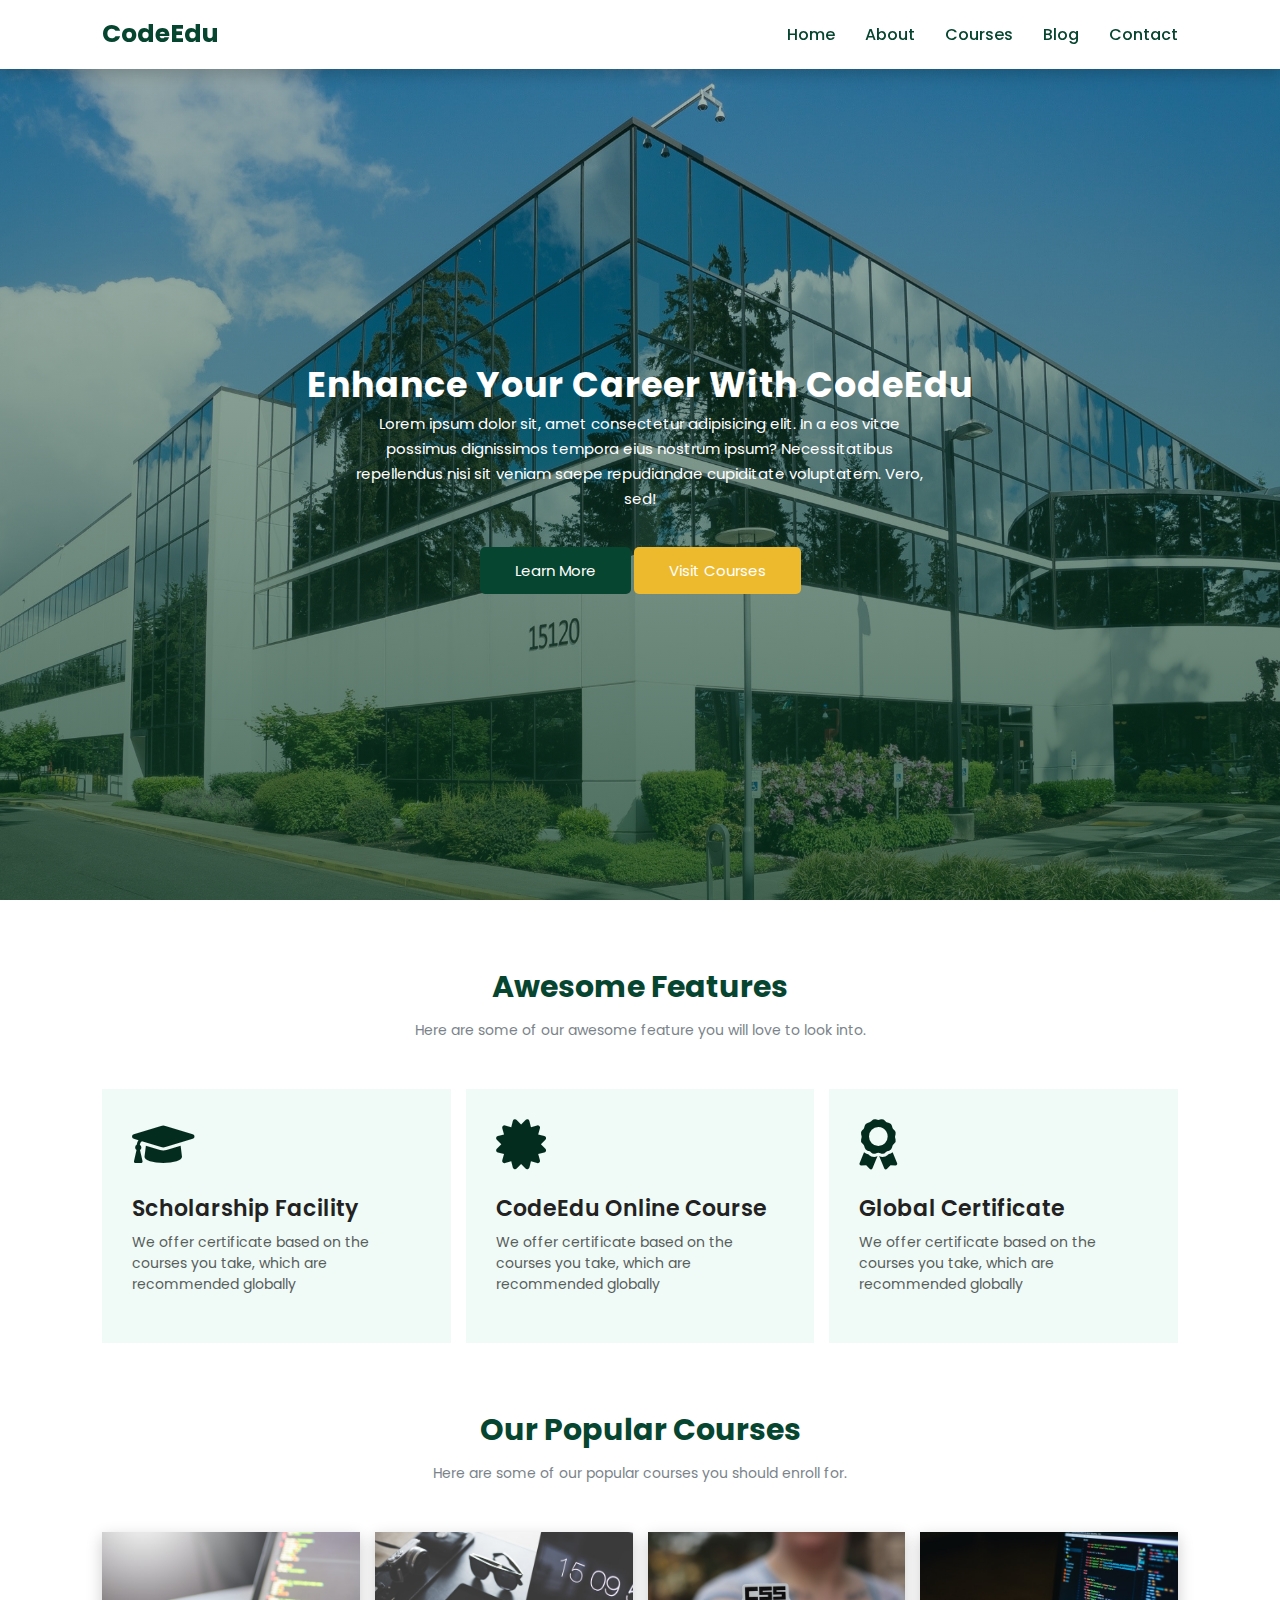
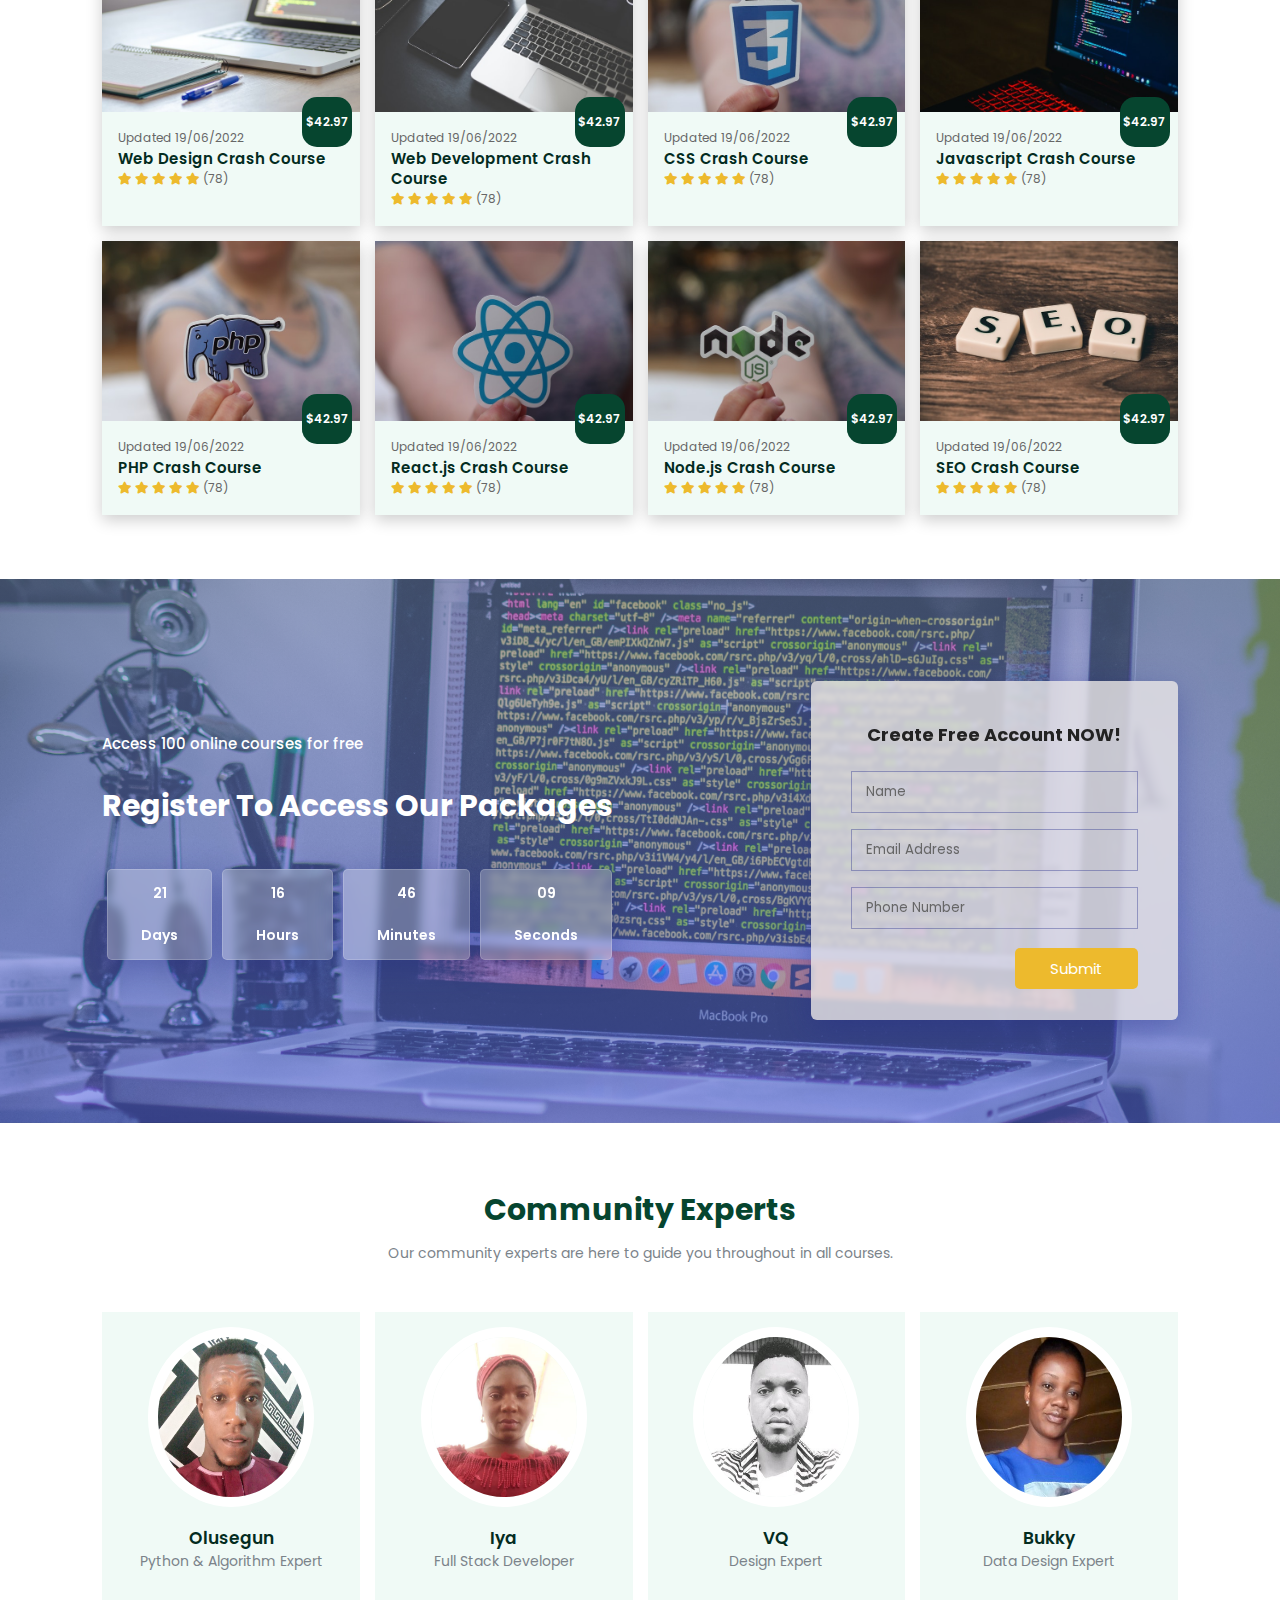
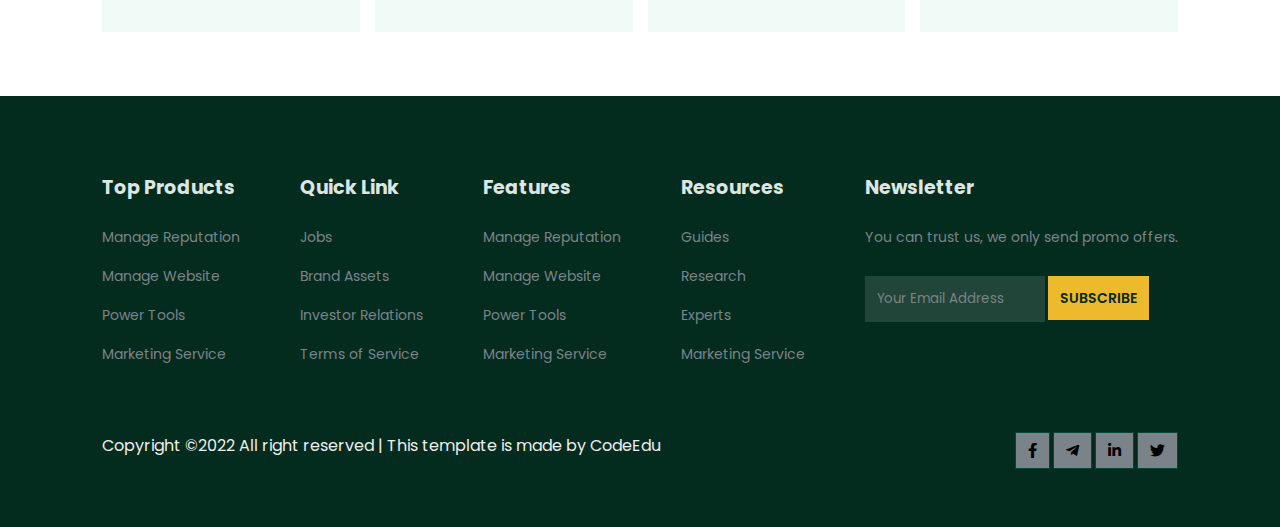
<file: index.html>
<!DOCTYPE html>
<html lang="en">
<head>
  <meta charset="UTF-8">
  <meta http-equiv="X-UA-Compatible" content="IE=edge">
  <meta name="viewport" content="width=device-width, initial-scale=1.0">
  <title>codepickerHub EduWeb</title>
  <link rel="stylesheet" href="styles.css">
  <link rel="stylesheet" href="css/all.css.css">
</head>
<body>

  <!-- Navigation Section -->
  <nav>
    <a href="#" class="logo">CodeEdu</a>
    <div class="navigation">
      <ul>
        <i class="fas fa-times" id="closeMenu-btn"></i>
        <li><a href="index.html">Home</a></li>
        <li><a href="about.html">About</a></li>
        <li><a href="courses.html">Courses</a></li>
        <li><a href="blog.html">Blog</a></li>
        <li><a href="contact.html">Contact</a></li>
      </ul>
      <i class="fas fa-bars" id="menu-btn"></i>
    </div>
  </nav>

  <!-- Home Section -->
  <div class="home" id="home">
    <h2>Enhance Your Career With CodeEdu</h2>
    <p>Lorem ipsum dolor sit, amet consectetur adipisicing elit. In a eos vitae possimus dignissimos tempora eius nostrum ipsum? Necessitatibus repellendus nisi sit veniam saepe repudiandae cupiditate voluptatem. Vero, sed!</p>
    <div class="btn">
      <a href="#" class="mainColor">Learn More</a>
      <a href="#" class="yellowColor">Visit Courses</a>
    </div>
  </div>

  <!-- Features Section -->
  <section class="features" id="features">
    <h1>Awesome Features</h1>
    <p>Here are some of our awesome feature you will love to look into.</p>
    <div class="card">
      <div class="card-box">
        <i class="fas fa-graduation-cap"></i>
        <h3>Scholarship Facility</h3>
        <p>We offer certificate based on the courses you take, which are recommended globally</p>
      </div>
      <div class="card-box">
        <i class="fas fa-certificate"></i>
        <h3>CodeEdu Online Course</h3>
        <p>We offer certificate based on the courses you take, which are recommended globally</p>
      </div>
      <div class="card-box">
        <i class="fas fa-award"></i>
        <h3>Global Certificate</h3>
        <p>We offer certificate based on the courses you take, which are recommended globally</p>
      </div>
    </div>
  </section>

  <!-- Course Section -->
  <section class="course" id="course">
    <h1>Our Popular Courses</h1>
    <p>Here are some of our popular courses you should enroll for.</p>
    <div class="courses">

      <a href="courses.html">
        <div class="course-box">
          <div class="image">
            <img src="img/course-1.jpg" alt="">
          </div>
          <div class="details">
            <span>Updated 19/06/2022</span>
            <h6>Web Design Crash Course</h6>
            <div class="rating">
              <i class="fas fa-star"></i>
              <i class="fas fa-star"></i>
              <i class="fas fa-star"></i>
              <i class="fas fa-star"></i>
              <i class="fas fa-star"></i>
              <span>(78)</span>
            </div>
          </div>
          <div class="price">
            $42.97
          </div>
        </div>
      </a>

      <a href="courses.html">
        <div class="course-box">
          <div class="image">
            <img src="img/course-2.jpg" alt="">
          </div>
          <div class="details">
            <span>Updated 19/06/2022</span>
            <h6>Web Development Crash Course</h6>
            <div class="rating">
              <i class="fas fa-star"></i>
              <i class="fas fa-star"></i>
              <i class="fas fa-star"></i>
              <i class="fas fa-star"></i>
              <i class="fas fa-star"></i>
              <span>(78)</span>
            </div>
          </div>
          <div class="price">
            $42.97
          </div>
        </div>
      </a>

      <a href="courses.html">
        <div class="course-box">
          <div class="image">
            <img src="img/course-3.jpg" alt="">
          </div>
          <div class="details">
            <span>Updated 19/06/2022</span>
            <h6>CSS Crash Course</h6>
            <div class="rating">
              <i class="fas fa-star"></i>
              <i class="fas fa-star"></i>
              <i class="fas fa-star"></i>
              <i class="fas fa-star"></i>
              <i class="fas fa-star"></i>
              <span>(78)</span>
            </div>
          </div>
          <div class="price">
            $42.97
          </div>
        </div>
      </a>

      <a href="courses.html">
        <div class="course-box">
          <div class="image">
            <img src="img/course-4.jpg" alt="">
          </div>
          <div class="details">
            <span>Updated 19/06/2022</span>
            <h6>Javascript Crash Course</h6>
            <div class="rating">
              <i class="fas fa-star"></i>
              <i class="fas fa-star"></i>
              <i class="fas fa-star"></i>
              <i class="fas fa-star"></i>
              <i class="fas fa-star"></i>
              <span>(78)</span>
            </div>
          </div>
          <div class="price">
            $42.97
          </div>
        </div>
      </a>

      <a href="courses.html">
        <div class="course-box">
          <div class="image">
            <img src="img/course-5.jpg" alt="">
          </div>
          <div class="details">
            <span>Updated 19/06/2022</span>
            <h6>PHP Crash Course</h6>
            <div class="rating">
              <i class="fas fa-star"></i>
              <i class="fas fa-star"></i>
              <i class="fas fa-star"></i>
              <i class="fas fa-star"></i>
              <i class="fas fa-star"></i>
              <span>(78)</span>
            </div>
          </div>
          <div class="price">
            $42.97
          </div>
        </div>
      </a>

      <a href="courses.html">
        <div class="course-box">
          <div class="image">
            <img src="img/course-6.jpg" alt="">
          </div>
          <div class="details">
            <span>Updated 19/06/2022</span>
            <h6>React.js Crash Course</h6>
            <div class="rating">
              <i class="fas fa-star"></i>
              <i class="fas fa-star"></i>
              <i class="fas fa-star"></i>
              <i class="fas fa-star"></i>
              <i class="fas fa-star"></i>
              <span>(78)</span>
            </div>
          </div>
          <div class="price">
            $42.97
          </div>
        </div>
      </a>

      <a href="courses.html">
        <div class="course-box">
          <div class="image">
            <img src="img/course-7.jpg" alt="">
          </div>
          <div class="details">
            <span>Updated 19/06/2022</span>
            <h6>Node.js Crash Course</h6>
            <div class="rating">
              <i class="fas fa-star"></i>
              <i class="fas fa-star"></i>
              <i class="fas fa-star"></i>
              <i class="fas fa-star"></i>
              <i class="fas fa-star"></i>
              <span>(78)</span>
            </div>
          </div>
          <div class="price">
            $42.97
          </div>
        </div>
      </a>

      <a href="courses.html">
        <div class="course-box">
          <div class="image">
            <img src="img/course-8.jpg" alt="">
          </div>
          <div class="details">
            <span>Updated 19/06/2022</span>
            <h6>SEO Crash Course</h6>
            <div class="rating">
              <i class="fas fa-star"></i>
              <i class="fas fa-star"></i>
              <i class="fas fa-star"></i>
              <i class="fas fa-star"></i>
              <i class="fas fa-star"></i>
              <span>(78)</span>
            </div>
          </div>
          <div class="price">
            $42.97
          </div>
        </div>
      </a>

    </div>
  </section>

  <!-- Registration Section -->
  <section class="register" id="register">
    <div class="reminder">
      <p>Access 100 online courses for free</p>
      <h1>Register To Access Our Packages</h1>
      <div class="time">
        <div class="date">
          21 <br><br> Days
        </div>
        <div class="date">
          16 <br><br> Hours
        </div>
        <div class="date">
          46 <br><br> Minutes
        </div>
        <div class="date">
          09 <br><br> Seconds
        </div>
      </div>
    </div>

    <div class="form">
      <h3>Create Free Account NOW!</h3>
      <form action="#">
        <input type="text" placeholder="Name" name="" id="" required>
        <input type="text" placeholder="Email Address" name="" id="" required>
        <input type="text" placeholder="Phone Number" name="" id="" required>
        <div class="btn">
          <a href="#" class="yellowColor">Submit</a>
        </div>
      </form>
    </div>
  </section>

  <!-- Profile Section -->
  <section class="experts" id="experts">
    <h1>Community Experts</h1>
    <p>Our community experts are here to guide you throughout in all courses.</p>
    <div class="expert-box">

      <div class="profile">
        <img src="img/expert1.png" alt="">
        <h6>Olusegun</h6>
        <p>Python & Algorithm Expert</p>
        <div class="pro-link">
          <i class="fab fa-facebook-f"></i>
          <i class="fab fa-telegram-plane"></i>
          <i class="fab fa-linkedin-in"></i>
          <i class="fab fa-twitter"></i>
        </div>
      </div>
      <div class="profile">
        <img src="img/expert2.png" alt="">
        <h6>Iya</h6>
        <p>Full Stack Developer</p>
        <div class="pro-link">
          <i class="fab fa-facebook-f"></i>
          <i class="fab fa-telegram-plane"></i>
          <i class="fab fa-linkedin-in"></i>
          <i class="fab fa-twitter"></i>
        </div>
      </div>
      <div class="profile">
        <img src="img/expert4.png" alt="">
        <h6>VQ</h6>
        <p>Design Expert</p>
        <div class="pro-link">
          <i class="fab fa-facebook-f"></i>
          <i class="fab fa-telegram-plane"></i>
          <i class="fab fa-linkedin-in"></i>
          <i class="fab fa-twitter"></i>
        </div>
      </div>
      <div class="profile">
        <img src="img/expert5.png" alt="">
        <h6>Bukky</h6>
        <p>Data Design Expert</p>
        <div class="pro-link">
          <i class="fab fa-facebook-f"></i>
          <i class="fab fa-telegram-plane"></i>
          <i class="fab fa-linkedin-in"></i>
          <i class="fab fa-twitter"></i>
        </div>
      </div>

    </div>
  </section>

  <footer>

    <div class="containerBox">
      <h3>Top Products</h3>
      <li>Manage Reputation</li>
      <li>Manage Website</li>
      <li>Power Tools</li>
      <li>Marketing Service</li>
    </div>
    <div class="containerBox">
      <h3>Quick Link</h3>
      <li>Jobs</li>
      <li>Brand Assets</li>
      <li>Investor Relations</li>
      <li>Terms of Service</li>
    </div>
    <div class="containerBox">
      <h3>Features</h3>
      <li>Manage Reputation</li>
      <li>Manage Website</li>
      <li>Power Tools</li>
      <li>Marketing Service</li>
    </div>
    <div class="containerBox">
      <h3>Resources</h3>
      <li>Guides</li>
      <li>Research</li>
      <li>Experts</li>
      <li>Marketing Service</li>
    </div>
    <div class="containerBox">
      <h3>Newsletter</h3>
      <p>You can trust us, we only send promo offers.</p>
      <div class="subscribe">
        <input type="text" placeholder="Your Email Address">
        <a href="#" class="yellowColor">SUBSCRIBE</a>
      </div>
    </div>

    <div class="copyright">
      <p>Copyright &copy;2022 All right reserved | This template is made by CodeEdu</p>
      <div class="pro-link">
        <i class="fab fa-facebook-f"></i>
        <i class="fab fa-telegram-plane"></i>
        <i class="fab fa-linkedin-in"></i>
        <i class="fab fa-twitter"></i>
      </div>
    </div>
  </footer>




  <script src="script.js"></script>
</body>
</html>
</file>
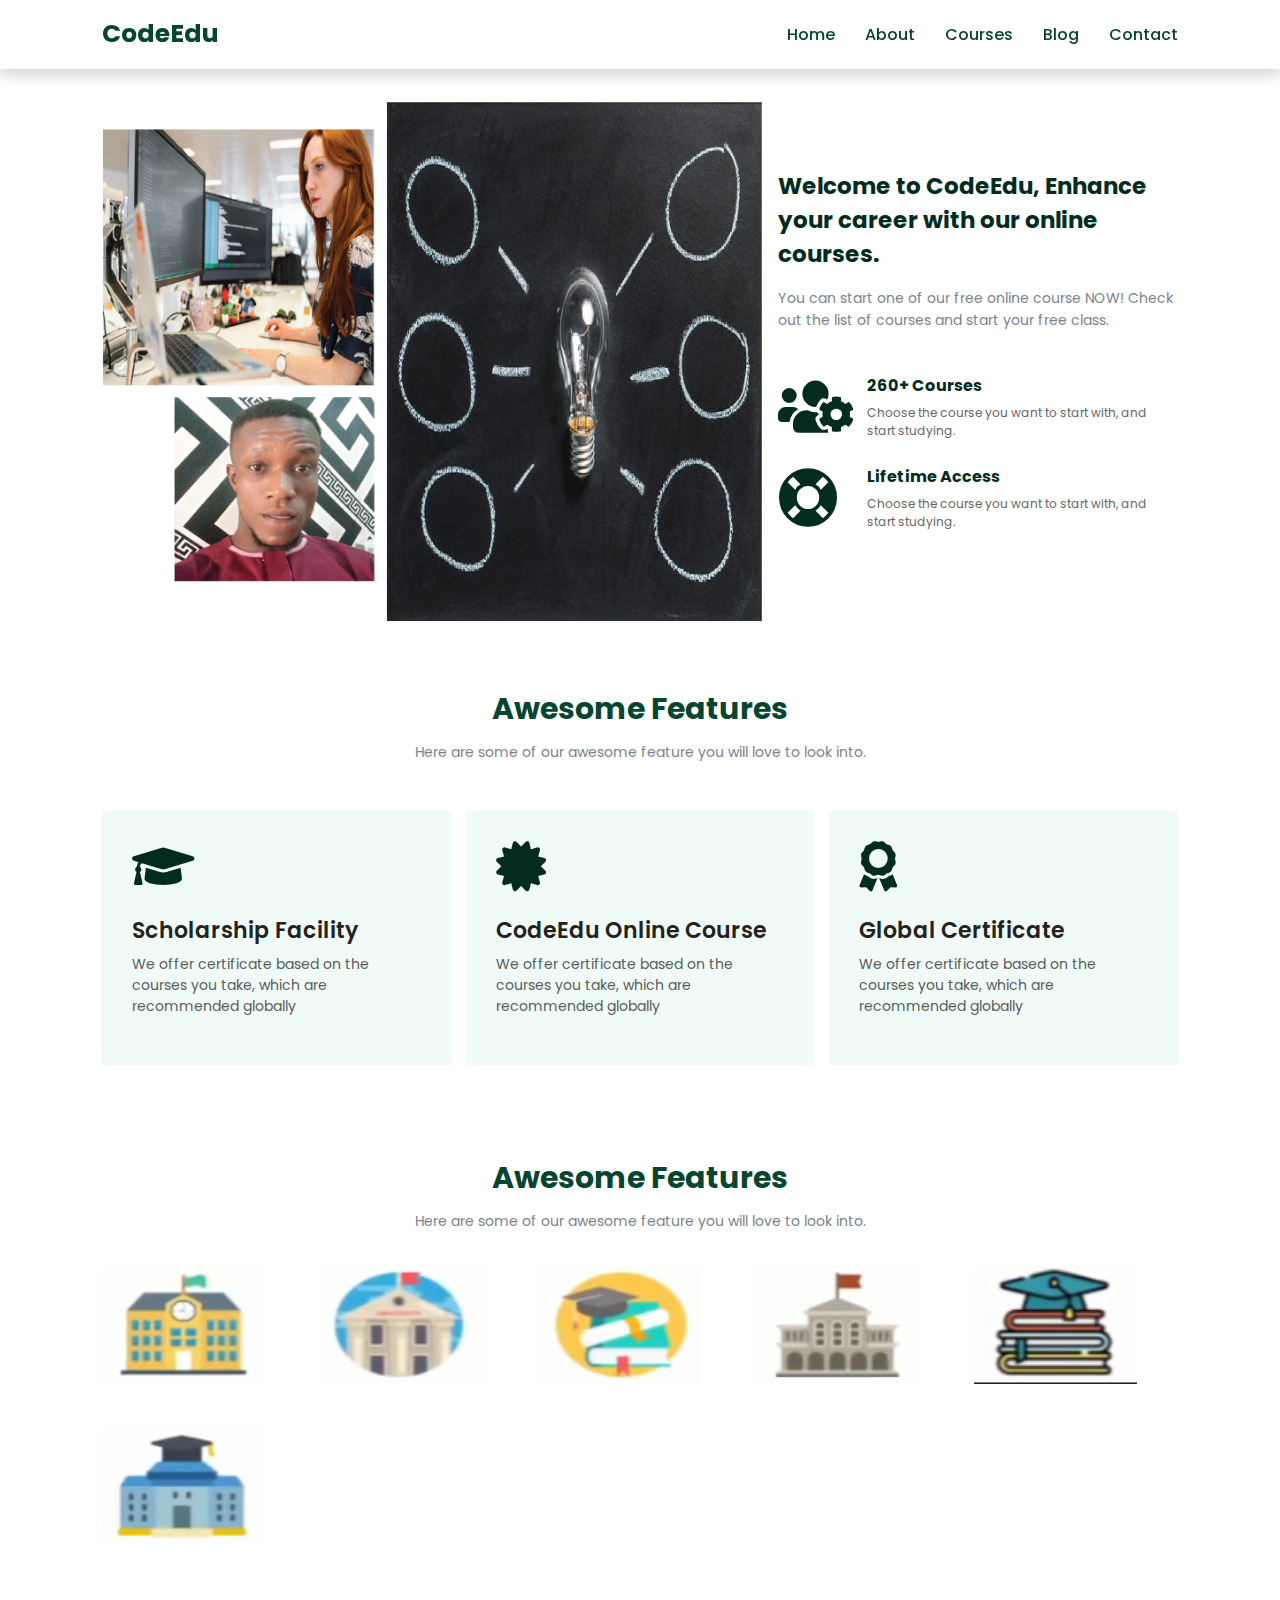
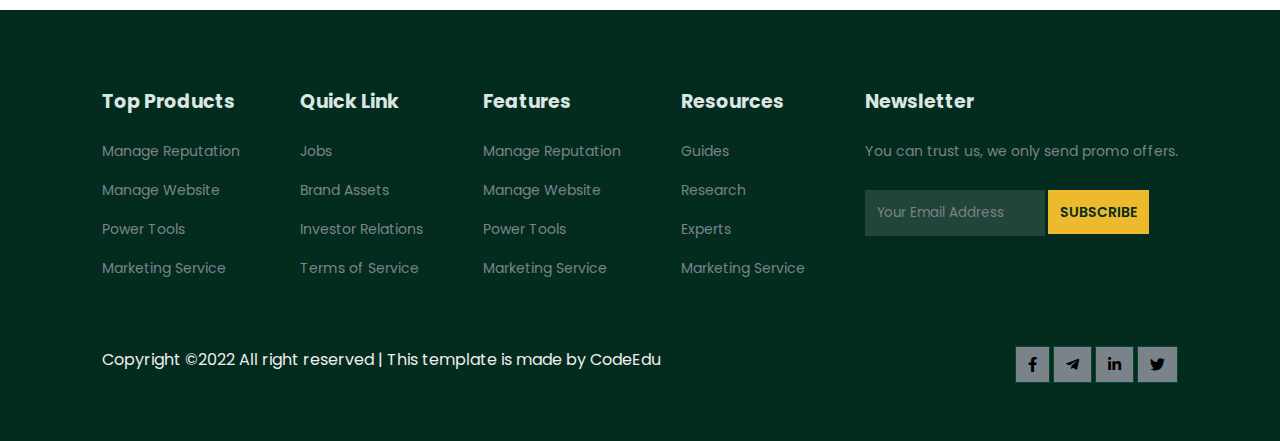
<file: about.html>
<!DOCTYPE html>
<html lang="en">
<head>
  <meta charset="UTF-8">
  <meta http-equiv="X-UA-Compatible" content="IE=edge">
  <meta name="viewport" content="width=device-width, initial-scale=1.0">
  <title>About</title>
  <link rel="stylesheet" href="styles.css">
  <link rel="stylesheet" href="css/all.css.css">
</head>
<body>
  
  <!-- Navigation Section -->
  <nav>
    <a href="#" class="logo">CodeEdu</a>
    <div class="navigation">
      <ul>
        <i class="fas fa-times" id="closeMenu-btn"></i>
        <li><a href="index.html">Home</a></li>
        <li><a href="about.html">About</a></li>
        <li><a href="courses.html">Courses</a></li>
        <li><a href="blog.html">Blog</a></li>
        <li><a href="contact.html">Contact</a></li>
      </ul>
      <i class="fas fa-bars" id="menu-btn"></i>
    </div>
  </nav>
  
  <!-- About section -->
  <section class="about" id="about">
    <div class="about-container">
      <div class="image">
        <img src="img/aboutt.png" alt="">
      </div>
      <div class="content">
        <h3>Welcome to CodeEdu, Enhance your career with our online courses.</h3>
        <p>You can start one of our free online course NOW! Check out the list of courses and start your free class.</p>
        <div class="contentBox">
          <div class="box">
            <i class="fas fa-users-cog fa-6x"></i>
            <div class="box-text">
              <h4>260+ Courses</h4>
              <span>Choose the course you want to start with, and start studying.</span>
            </div>
          </div>
          <div class="box">
            <i class="fas fa-life-ring fa-6x"></i>
            <div class="box-text">
              <h4>Lifetime Access</h4>
              <span>Choose the course you want to start with, and start studying.</span>
            </div>
          </div>
        </div>
      </div>
    </div>
  </section>

  <!-- Features Section -->
  <section class="features about-features" id="features">
    <h1>Awesome Features</h1>
    <p>Here are some of our awesome feature you will love to look into.</p>
    <div class="card">
      <div class="card-box">
        <i class="fas fa-graduation-cap"></i>
        <h3>Scholarship Facility</h3>
        <p>We offer certificate based on the courses you take, which are recommended globally</p>
      </div>
      <div class="card-box">
        <i class="fas fa-certificate"></i>
        <h3>CodeEdu Online Course</h3>
        <p>We offer certificate based on the courses you take, which are recommended globally</p>
      </div>
      <div class="card-box">
        <i class="fas fa-award"></i>
        <h3>Global Certificate</h3>
        <p>We offer certificate based on the courses you take, which are recommended globally</p>
      </div>
    </div>
  </section>

  <section class="trusted" id="trusted">
    <h1>Awesome Features</h1>
    <p>Here are some of our awesome feature you will love to look into.</p>
    <div class="trust-container">
      <img src="img/trusted1.png" alt="">
      <img src="img/trusted2.png" alt="">
      <img src="img/trusted3.png" alt="">
      <img src="img/trusted4.png" alt="">
      <img src="img/trusted5.png" alt="">
      <img src="img/trusted6.png" alt="">
    </div>
  </section>


  <footer>

    <div class="containerBox">
      <h3>Top Products</h3>
      <li>Manage Reputation</li>
      <li>Manage Website</li>
      <li>Power Tools</li>
      <li>Marketing Service</li>
    </div>
    <div class="containerBox">
      <h3>Quick Link</h3>
      <li>Jobs</li>
      <li>Brand Assets</li>
      <li>Investor Relations</li>
      <li>Terms of Service</li>
    </div>
    <div class="containerBox">
      <h3>Features</h3>
      <li>Manage Reputation</li>
      <li>Manage Website</li>
      <li>Power Tools</li>
      <li>Marketing Service</li>
    </div>
    <div class="containerBox">
      <h3>Resources</h3>
      <li>Guides</li>
      <li>Research</li>
      <li>Experts</li>
      <li>Marketing Service</li>
    </div>
    <div class="containerBox">
      <h3>Newsletter</h3>
      <p>You can trust us, we only send promo offers.</p>
      <div class="subscribe">
        <input type="text" placeholder="Your Email Address">
        <a href="#" class="yellowColor">SUBSCRIBE</a>
      </div>
    </div>

    <div class="copyright">
      <p>Copyright &copy;2022 All right reserved | This template is made by CodeEdu</p>
      <div class="pro-link">
        <i class="fab fa-facebook-f"></i>
        <i class="fab fa-telegram-plane"></i>
        <i class="fab fa-linkedin-in"></i>
        <i class="fab fa-twitter"></i>
      </div>
    </div>
  </footer>




  <script src="script.js"></script>
</body>
</html>
</file>
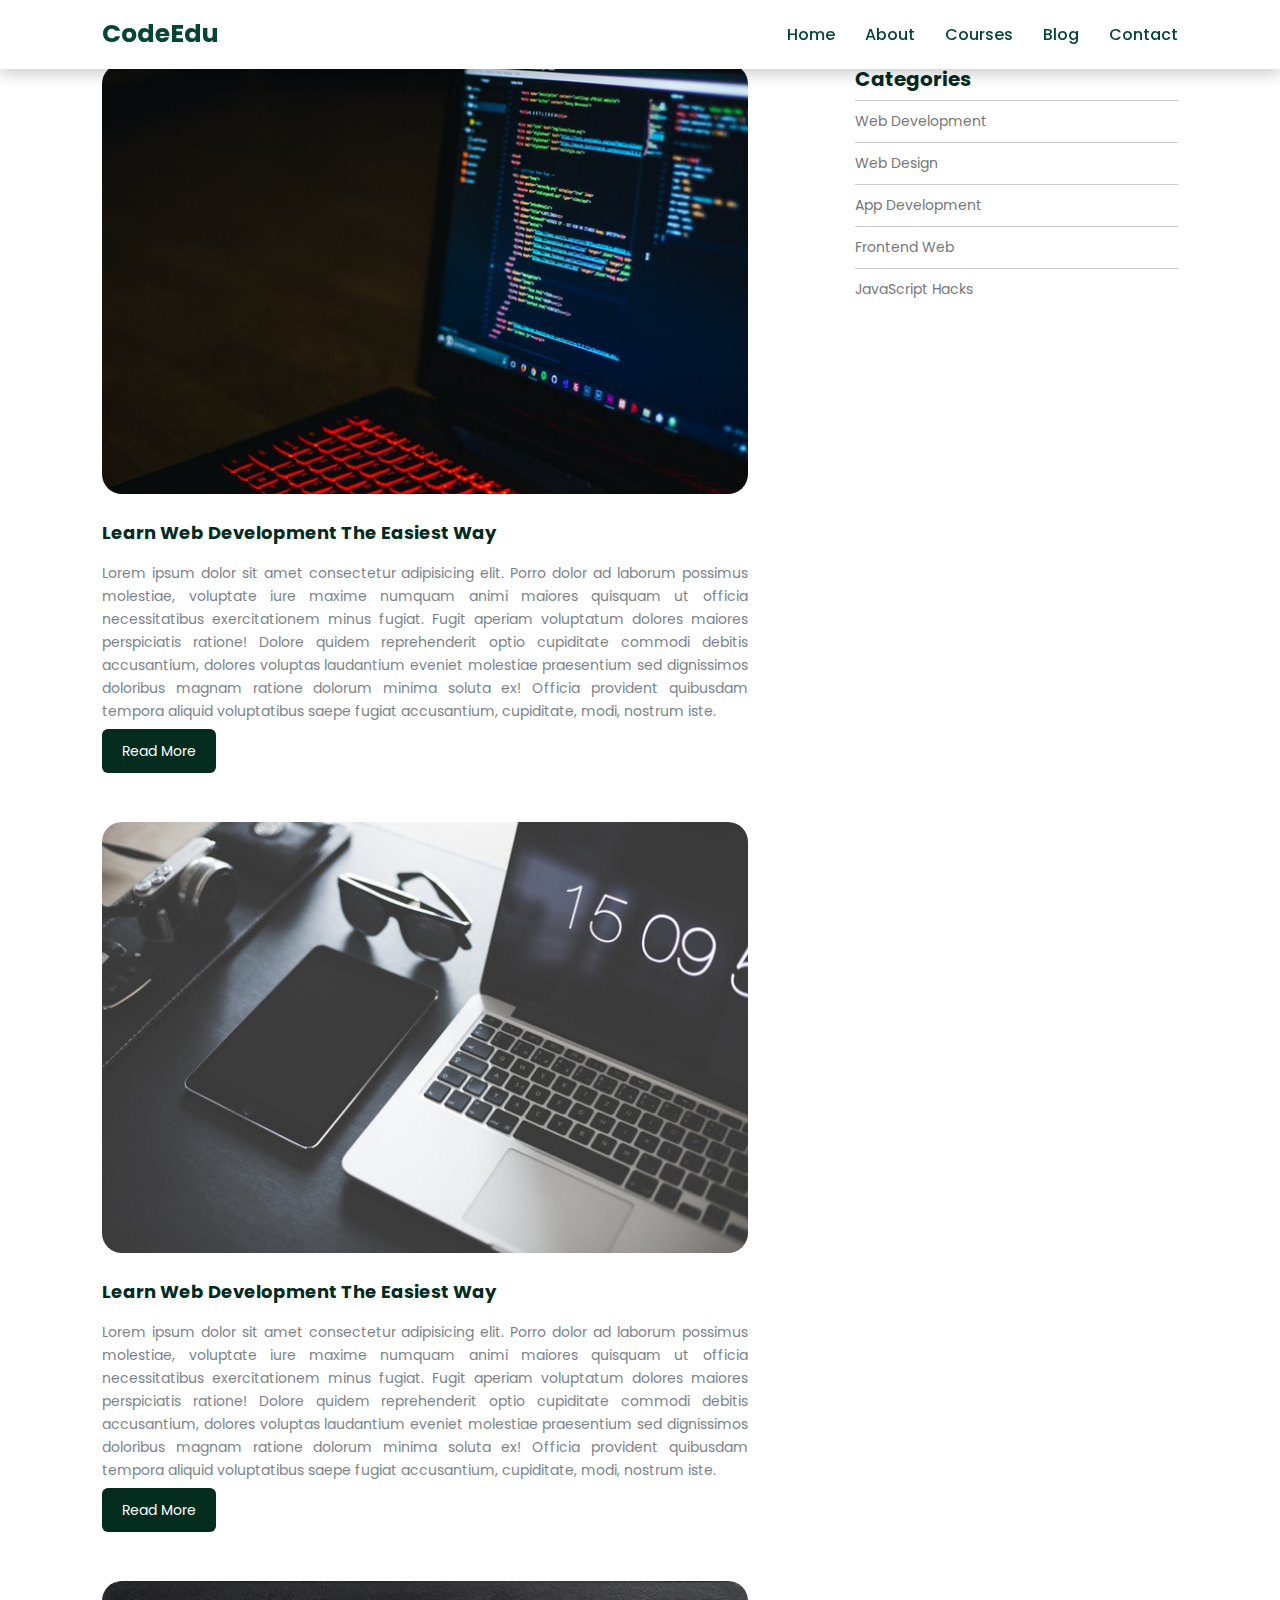
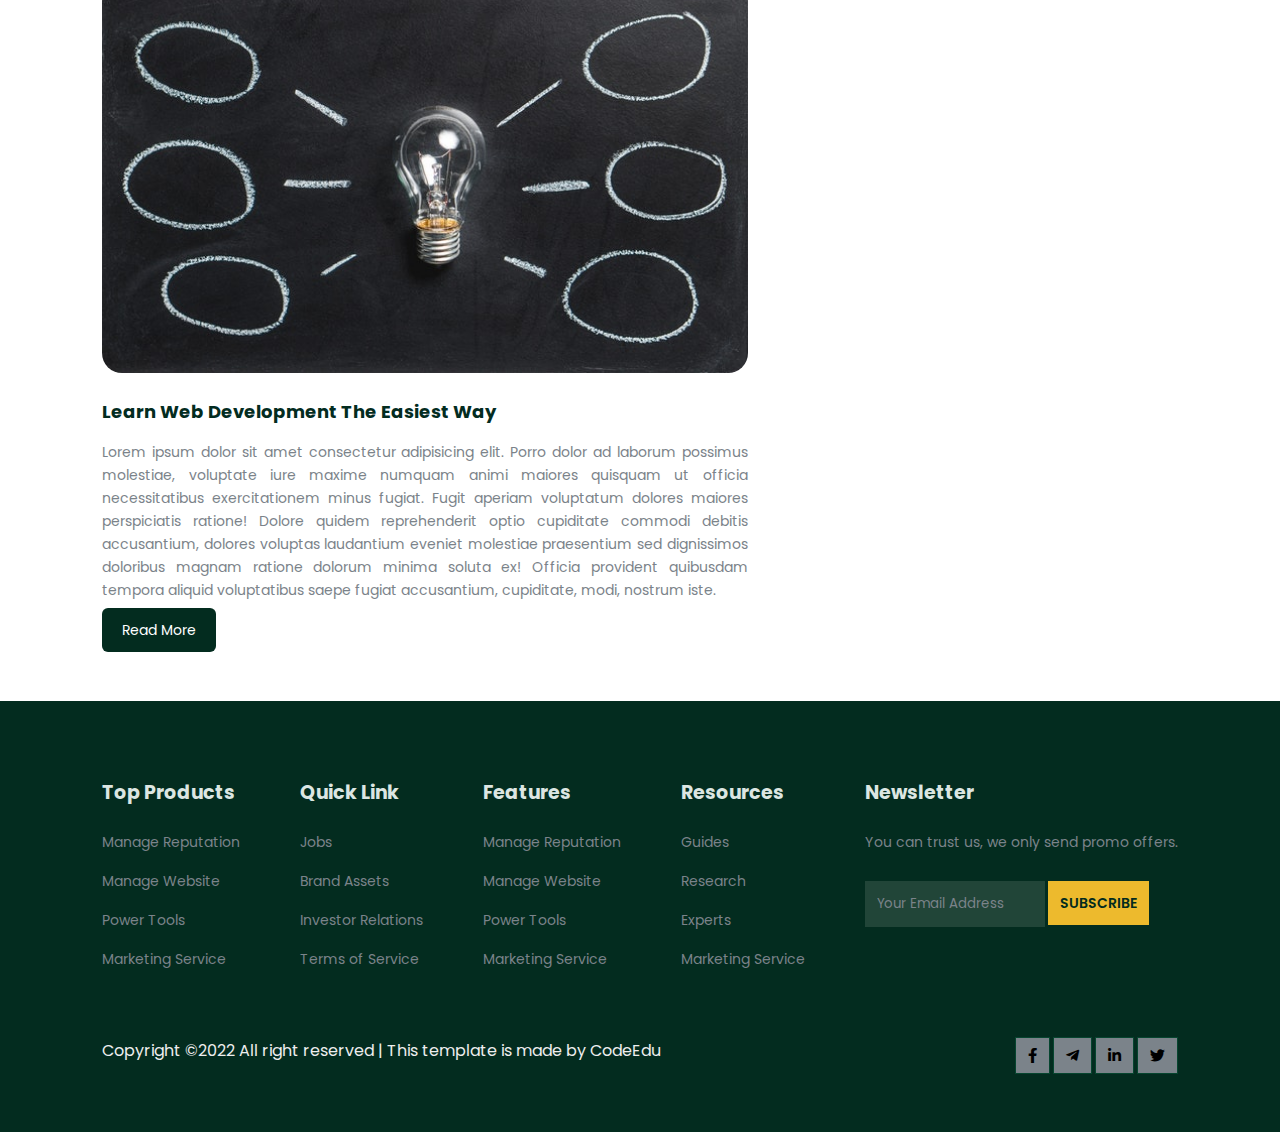
<file: blog.html>
<!DOCTYPE html>
<html lang="en">
<head>
  <meta charset="UTF-8">
  <meta http-equiv="X-UA-Compatible" content="IE=edge">
  <meta name="viewport" content="width=device-width, initial-scale=1.0">
  <title>Blog</title>
  <link rel="stylesheet" href="styles.css">
  <link rel="stylesheet" href="css/all.css.css">
</head>
<body>
  
  <!-- Navigation Section -->
  <nav>
    <a href="#" class="logo">CodeEdu</a>
    <div class="navigation">
      <ul>
        <i class="fas fa-times" id="closeMenu-btn"></i>
        <li><a href="index.html">Home</a></li>
        <li><a href="about.html">About</a></li>
        <li><a href="courses.html">Courses</a></li>
        <li><a href="blog.html">Blog</a></li>
        <li><a href="contact.html">Contact</a></li>
      </ul>
      <i class="fas fa-bars" id="menu-btn"></i>
    </div>
  </nav>


  <section class="blog" id="blog">
    <div class="blog-container">
      <div class="content">
        <div class="box">
          <div class="image">
            <img src="img/blog1.jpg" alt="">
          </div>
          <h3>Learn Web Development The Easiest Way</h3>
          <p>Lorem ipsum dolor sit amet consectetur adipisicing elit. Porro dolor ad laborum possimus molestiae, voluptate iure maxime numquam animi maiores quisquam ut officia necessitatibus exercitationem minus fugiat. Fugit aperiam voluptatum dolores maiores perspiciatis ratione! Dolore quidem reprehenderit optio cupiditate commodi debitis accusantium, dolores voluptas laudantium eveniet molestiae praesentium sed dignissimos doloribus magnam ratione dolorum minima soluta ex! Officia provident quibusdam tempora aliquid voluptatibus saepe fugiat accusantium, cupiditate, modi, nostrum iste.</p>
          <a href="blog_post.html" class="blog-btn">Read More</a>
        </div>
        <div class="box">
          <div class="image">
            <img src="img/blog2.jpg" alt="">
          </div>
          <h3>Learn Web Development The Easiest Way</h3>
          <p>Lorem ipsum dolor sit amet consectetur adipisicing elit. Porro dolor ad laborum possimus molestiae, voluptate iure maxime numquam animi maiores quisquam ut officia necessitatibus exercitationem minus fugiat. Fugit aperiam voluptatum dolores maiores perspiciatis ratione! Dolore quidem reprehenderit optio cupiditate commodi debitis accusantium, dolores voluptas laudantium eveniet molestiae praesentium sed dignissimos doloribus magnam ratione dolorum minima soluta ex! Officia provident quibusdam tempora aliquid voluptatibus saepe fugiat accusantium, cupiditate, modi, nostrum iste.</p>
          <a href="#" class="blog-btn">Read More</a>
        </div>
        <div class="box">
          <div class="image">
            <img src="img/blog3.jpg" alt="">
          </div>
          <h3>Learn Web Development The Easiest Way</h3>
          <p>Lorem ipsum dolor sit amet consectetur adipisicing elit. Porro dolor ad laborum possimus molestiae, voluptate iure maxime numquam animi maiores quisquam ut officia necessitatibus exercitationem minus fugiat. Fugit aperiam voluptatum dolores maiores perspiciatis ratione! Dolore quidem reprehenderit optio cupiditate commodi debitis accusantium, dolores voluptas laudantium eveniet molestiae praesentium sed dignissimos doloribus magnam ratione dolorum minima soluta ex! Officia provident quibusdam tempora aliquid voluptatibus saepe fugiat accusantium, cupiditate, modi, nostrum iste.</p>
          <a href="#" class="blog-btn">Read More</a>
        </div>
      </div>
      <div class="category">
        <h3>Categories</h3>
        <li>Web Development</li>
        <li>Web Design</li>
        <li>App Development</li>
        <li>Frontend Web</li>
        <li>JavaScript Hacks</li>
      </div>
    </div>
  </section>


  <footer>

    <div class="containerBox">
      <h3>Top Products</h3>
      <li>Manage Reputation</li>
      <li>Manage Website</li>
      <li>Power Tools</li>
      <li>Marketing Service</li>
    </div>
    <div class="containerBox">
      <h3>Quick Link</h3>
      <li>Jobs</li>
      <li>Brand Assets</li>
      <li>Investor Relations</li>
      <li>Terms of Service</li>
    </div>
    <div class="containerBox">
      <h3>Features</h3>
      <li>Manage Reputation</li>
      <li>Manage Website</li>
      <li>Power Tools</li>
      <li>Marketing Service</li>
    </div>
    <div class="containerBox">
      <h3>Resources</h3>
      <li>Guides</li>
      <li>Research</li>
      <li>Experts</li>
      <li>Marketing Service</li>
    </div>
    <div class="containerBox">
      <h3>Newsletter</h3>
      <p>You can trust us, we only send promo offers.</p>
      <div class="subscribe">
        <input type="text" placeholder="Your Email Address">
        <a href="#" class="yellowColor">SUBSCRIBE</a>
      </div>
    </div>

    <div class="copyright">
      <p>Copyright &copy;2022 All right reserved | This template is made by CodeEdu</p>
      <div class="pro-link">
        <i class="fab fa-facebook-f"></i>
        <i class="fab fa-telegram-plane"></i>
        <i class="fab fa-linkedin-in"></i>
        <i class="fab fa-twitter"></i>
      </div>
    </div>
  </footer>




  <script src="script.js"></script>
</body>
</html>
</file>
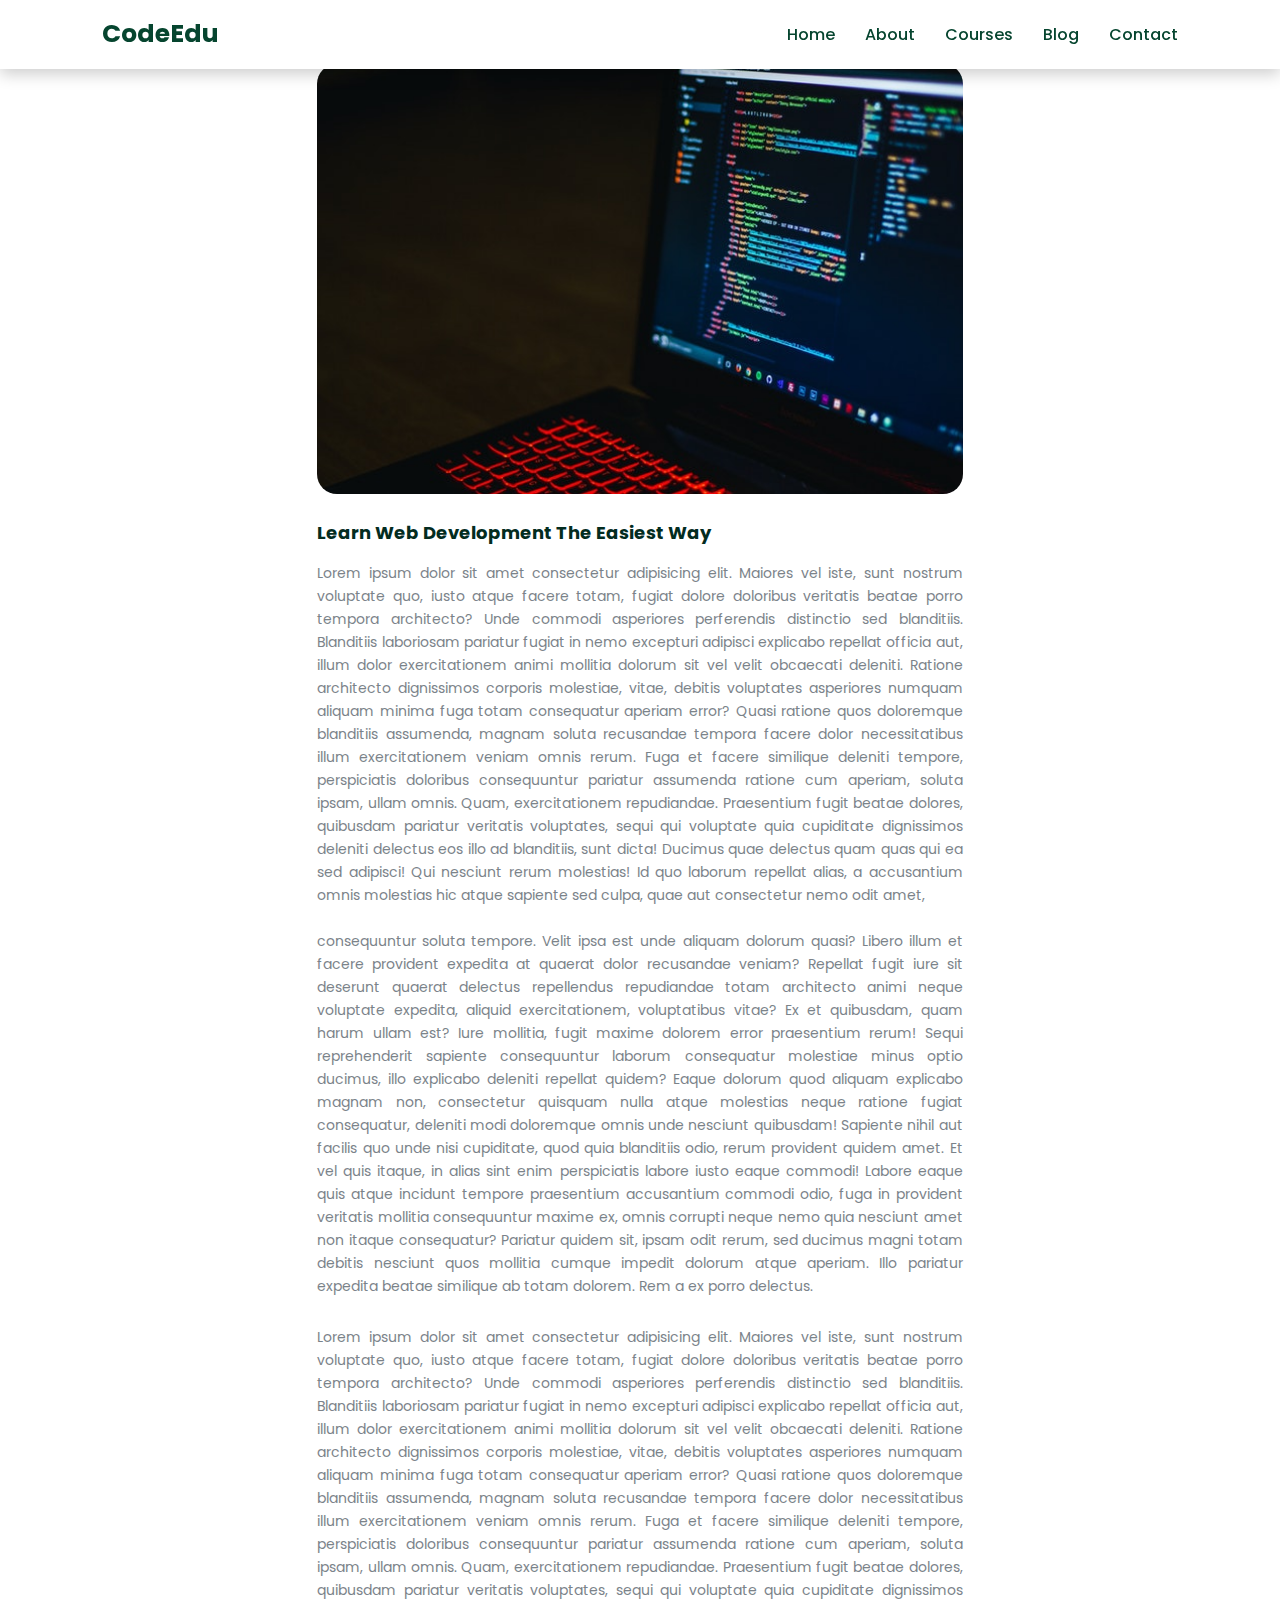
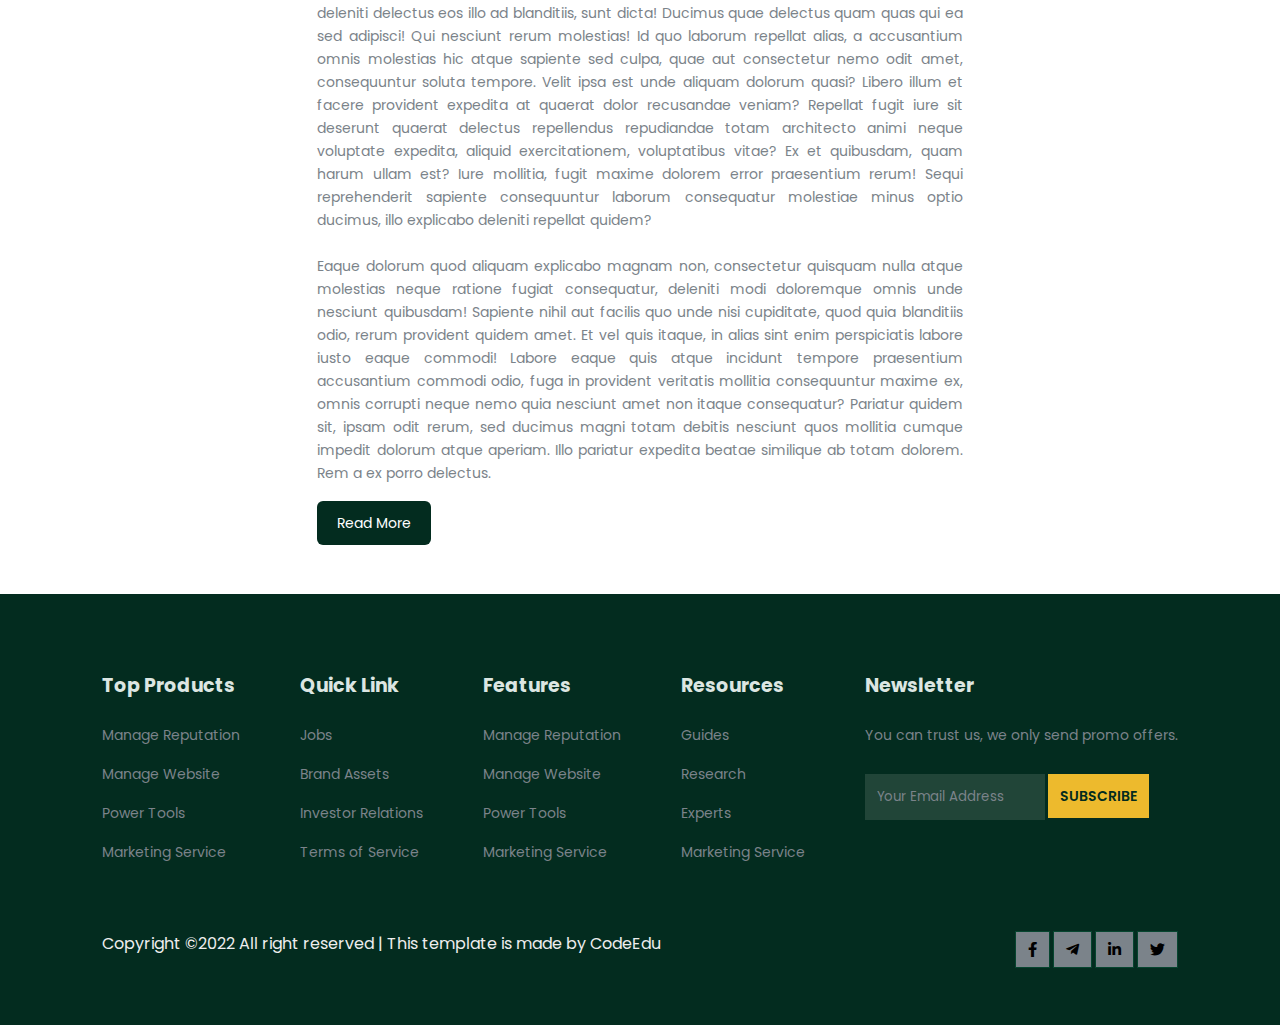
<file: blog_post.html>
<!DOCTYPE html>
<html lang="en">
<head>
  <meta charset="UTF-8">
  <meta http-equiv="X-UA-Compatible" content="IE=edge">
  <meta name="viewport" content="width=device-width, initial-scale=1.0">
  <title>Course</title>
  <link rel="stylesheet" href="styles.css">
  <link rel="stylesheet" href="css/all.css.css">
</head>
<body>
  
  <!-- Navigation Section -->
  <nav>
    <a href="#" class="logo">CodeEdu</a>
    <div class="navigation">
      <ul>
        <i class="fas fa-times" id="closeMenu-btn"></i>
        <li><a href="index.html">Home</a></li>
        <li><a href="about.html">About</a></li>
        <li><a href="courses.html">Courses</a></li>
        <li><a href="blog.html">Blog</a></li>
        <li><a href="contact.html">Contact</a></li>
      </ul>
      <i class="fas fa-bars" id="menu-btn"></i>
    </div>
  </nav>


  <section class="blog-post" id="blog-post">
    <div class="blog-container">
      <div class="content">
        <div class="box">
          <div class="image">
            <img src="img/blog1.jpg" alt="">
          </div>
          <h3>Learn Web Development The Easiest Way</h3>
          <p>Lorem ipsum dolor sit amet consectetur adipisicing elit. Maiores vel iste, sunt nostrum voluptate quo, iusto atque facere totam, fugiat dolore doloribus veritatis beatae porro tempora architecto? Unde commodi asperiores perferendis distinctio sed blanditiis. Blanditiis laboriosam pariatur fugiat in nemo excepturi adipisci explicabo repellat officia aut, illum dolor exercitationem animi mollitia dolorum sit vel velit obcaecati deleniti. Ratione architecto dignissimos corporis molestiae, vitae, debitis voluptates asperiores numquam aliquam minima fuga totam consequatur aperiam error? Quasi ratione quos doloremque blanditiis assumenda, magnam soluta recusandae tempora facere dolor necessitatibus illum exercitationem veniam omnis rerum. Fuga et facere similique deleniti tempore, perspiciatis doloribus consequuntur pariatur assumenda ratione cum aperiam, soluta ipsam, ullam omnis. Quam, exercitationem repudiandae. Praesentium fugit beatae dolores, quibusdam pariatur veritatis voluptates, sequi qui voluptate quia cupiditate dignissimos deleniti delectus eos illo ad blanditiis, sunt dicta! Ducimus quae  delectus quam quas qui ea sed adipisci! Qui nesciunt rerum molestias! Id quo laborum repellat alias, a accusantium omnis molestias hic atque sapiente sed culpa, quae aut consectetur nemo odit amet, <br><br>consequuntur soluta tempore. Velit ipsa est unde aliquam dolorum quasi? Libero illum et facere provident expedita at quaerat dolor recusandae veniam? Repellat fugit iure sit deserunt quaerat delectus repellendus repudiandae totam architecto animi neque voluptate expedita, aliquid exercitationem, voluptatibus vitae? Ex et quibusdam, quam harum ullam est? Iure mollitia, fugit maxime dolorem error praesentium rerum! Sequi reprehenderit sapiente consequuntur laborum consequatur molestiae minus optio ducimus, illo explicabo deleniti repellat quidem? Eaque dolorum quod aliquam explicabo magnam non, consectetur quisquam nulla atque molestias neque ratione fugiat consequatur, deleniti modi doloremque omnis unde nesciunt quibusdam! Sapiente nihil aut facilis quo unde nisi cupiditate, quod quia blanditiis odio, rerum provident quidem amet. Et vel quis itaque, in alias sint enim perspiciatis labore iusto eaque commodi! Labore eaque quis atque incidunt tempore praesentium accusantium commodi odio, fuga in provident veritatis mollitia consequuntur maxime ex, omnis corrupti neque nemo quia nesciunt amet non itaque consequatur? Pariatur quidem sit, ipsam odit rerum, sed ducimus magni totam debitis nesciunt quos mollitia cumque impedit dolorum atque aperiam. Illo pariatur expedita beatae similique ab totam dolorem. Rem a ex porro delectus.</p>
          <p>Lorem ipsum dolor sit amet consectetur adipisicing elit. Maiores vel iste, sunt nostrum voluptate quo, iusto atque facere totam, fugiat dolore doloribus veritatis beatae porro tempora architecto? Unde commodi asperiores perferendis distinctio sed blanditiis. Blanditiis laboriosam pariatur fugiat in nemo excepturi adipisci explicabo repellat officia aut, illum dolor exercitationem animi mollitia dolorum sit vel velit obcaecati deleniti. Ratione architecto dignissimos corporis molestiae, vitae, debitis voluptates asperiores numquam aliquam minima fuga totam consequatur aperiam error? Quasi ratione quos doloremque blanditiis assumenda, magnam soluta recusandae tempora facere dolor necessitatibus illum exercitationem veniam omnis rerum. Fuga et facere similique deleniti tempore, perspiciatis doloribus consequuntur pariatur assumenda ratione cum aperiam, soluta ipsam, ullam omnis. Quam, exercitationem repudiandae. Praesentium fugit beatae dolores, quibusdam pariatur veritatis voluptates, sequi qui voluptate quia cupiditate dignissimos deleniti delectus eos illo ad blanditiis, sunt dicta! Ducimus quae  delectus quam quas qui ea sed adipisci! Qui nesciunt rerum molestias! Id quo laborum repellat alias, a accusantium omnis molestias hic atque sapiente sed culpa, quae aut consectetur nemo odit amet,  consequuntur soluta tempore. Velit ipsa est unde aliquam dolorum quasi? Libero illum et facere provident expedita at quaerat dolor recusandae veniam? Repellat fugit iure sit deserunt quaerat delectus repellendus repudiandae totam architecto animi neque voluptate expedita, aliquid exercitationem, voluptatibus vitae? Ex et quibusdam, quam harum ullam est? Iure mollitia, fugit maxime dolorem error praesentium rerum! Sequi reprehenderit sapiente consequuntur laborum consequatur molestiae minus optio ducimus, illo explicabo deleniti repellat quidem? <br><br> Eaque dolorum quod aliquam explicabo magnam non, consectetur quisquam nulla atque molestias neque ratione fugiat consequatur, deleniti modi doloremque omnis unde nesciunt quibusdam! Sapiente nihil aut facilis quo unde nisi cupiditate, quod quia blanditiis odio, rerum provident quidem amet. Et vel quis itaque, in alias sint enim perspiciatis labore iusto eaque commodi! Labore eaque quis atque incidunt tempore praesentium accusantium commodi odio, fuga in provident veritatis mollitia consequuntur maxime ex, omnis corrupti neque nemo quia nesciunt amet non itaque consequatur? Pariatur quidem sit, ipsam odit rerum, sed ducimus magni totam debitis nesciunt quos mollitia cumque impedit dolorum atque aperiam. Illo pariatur expedita beatae similique ab totam dolorem. Rem a ex porro delectus.</p>
          <a href="#" class="blog-btn">Read More</a>
        </div>
      </div>
    </div>
  </section>


  



  <footer>

    <div class="containerBox">
      <h3>Top Products</h3>
      <li>Manage Reputation</li>
      <li>Manage Website</li>
      <li>Power Tools</li>
      <li>Marketing Service</li>
    </div>
    <div class="containerBox">
      <h3>Quick Link</h3>
      <li>Jobs</li>
      <li>Brand Assets</li>
      <li>Investor Relations</li>
      <li>Terms of Service</li>
    </div>
    <div class="containerBox">
      <h3>Features</h3>
      <li>Manage Reputation</li>
      <li>Manage Website</li>
      <li>Power Tools</li>
      <li>Marketing Service</li>
    </div>
    <div class="containerBox">
      <h3>Resources</h3>
      <li>Guides</li>
      <li>Research</li>
      <li>Experts</li>
      <li>Marketing Service</li>
    </div>
    <div class="containerBox">
      <h3>Newsletter</h3>
      <p>You can trust us, we only send promo offers.</p>
      <div class="subscribe">
        <input type="text" placeholder="Your Email Address">
        <a href="#" class="yellowColor">SUBSCRIBE</a>
      </div>
    </div>

    <div class="copyright">
      <p>Copyright &copy;2022 All right reserved | This template is made by CodeEdu</p>
      <div class="pro-link">
        <i class="fab fa-facebook-f"></i>
        <i class="fab fa-telegram-plane"></i>
        <i class="fab fa-linkedin-in"></i>
        <i class="fab fa-twitter"></i>
      </div>
    </div>
  </footer>




  <script src="script.js"></script>
</body>
</html>
</file>
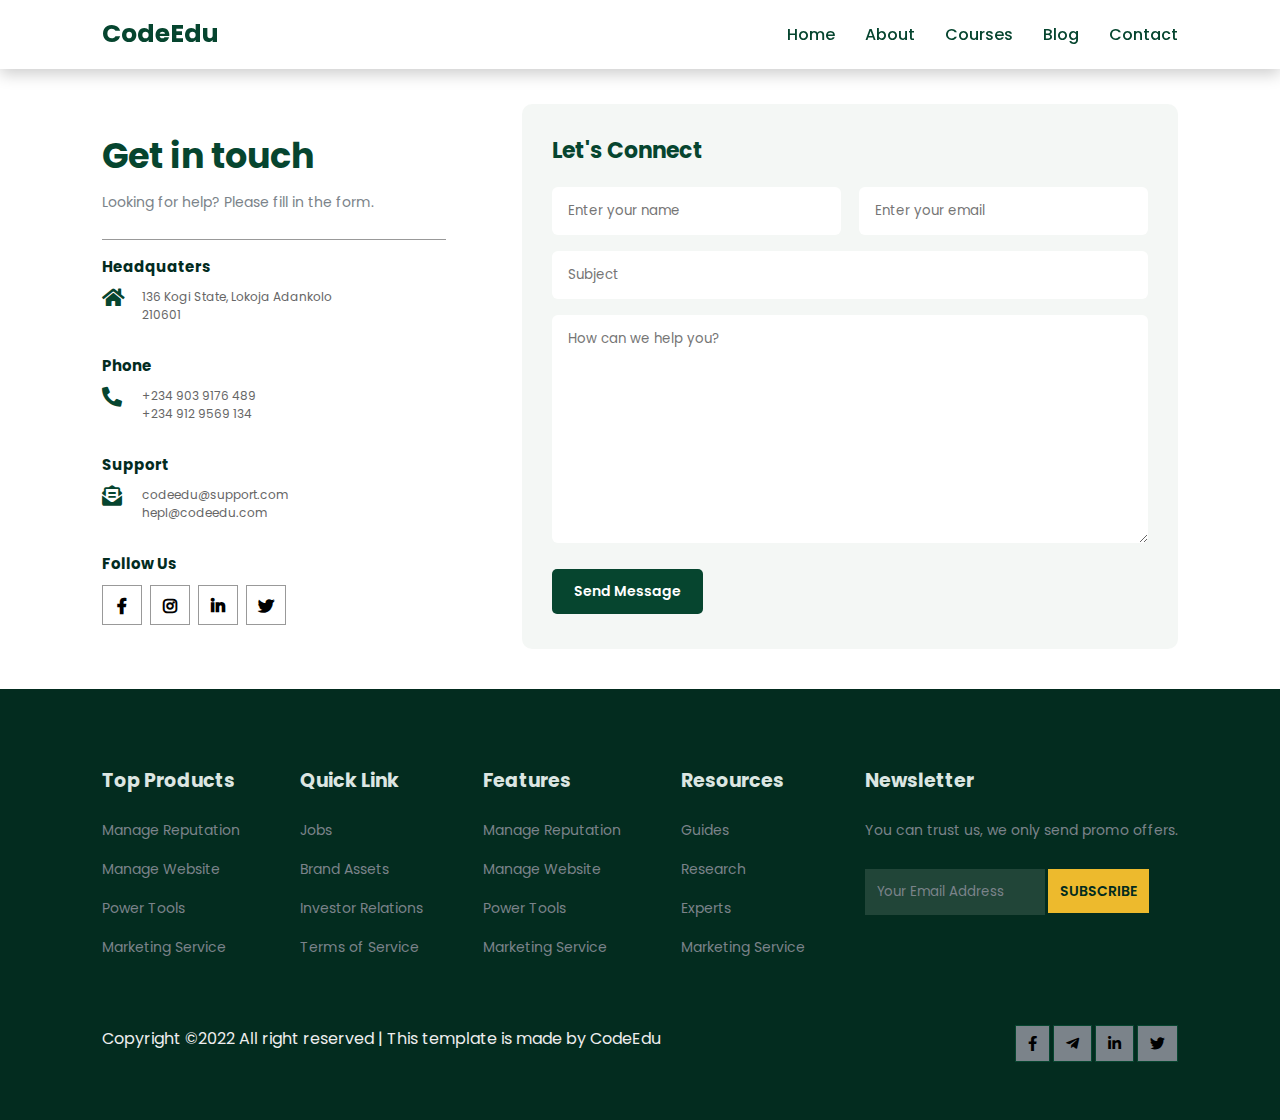
<file: contact.html>
<!DOCTYPE html>
<html lang="en">
<head>
  <meta charset="UTF-8">
  <meta http-equiv="X-UA-Compatible" content="IE=edge">
  <meta name="viewport" content="width=device-width, initial-scale=1.0">
  <title>Contact</title>
  <link rel="stylesheet" href="styles.css">
  <link rel="stylesheet" href="css/all.css.css">
</head>
<body>
  
  <!-- Navigation Section -->
  <nav>
    <a href="#" class="logo">CodeEdu</a>
    <div class="navigation">
      <ul>
        <i class="fas fa-times" id="closeMenu-btn"></i>
        <li><a href="index.html">Home</a></li>
        <li><a href="about.html">About</a></li>
        <li><a href="courses.html">Courses</a></li>
        <li><a href="blog.html">Blog</a></li>
        <li><a href="contact.html">Contact</a></li>
      </ul>
      <i class="fas fa-bars" id="menu-btn"></i>
    </div>
  </nav>


  <section class="contact" id="contact">
    <div class="contactBox">
      <div class="get-in-touch">
        <h1>Get in touch</h1>
        <p>Looking for help? Please fill in the form.</p>
        <hr>
        <div class="get-in-touchBox">
          <h6>Headquaters</h6>
          <div class="box">
            <div class="getIT_icon">
              <i class="fas fa-home"></i>
            </div>
            <div class="getIT_address">
              <span>136 Kogi State, Lokoja Adankolo</span><br>
              <span>210601</span>
            </div>
          </div>
        </div>
        <div class="get-in-touchBox">
          <h6>Phone</h6>
          <div class="box">
            <div class="getIT_icon">
              <i class="fas fa-phone-alt"></i>
            </div>
            <div class="getIT_address">
              <span>+234 903 9176 489</span><br>
              <span>+234 912 9569 134</span>
            </div>
          </div>
        </div>
        <div class="get-in-touchBox">
          <h6>Support</h6>
          <div class="box">
            <div class="getIT_icon">
              <i class="fas fa-envelope-open-text"></i>
            </div>
            <div class="getIT_address">
              <span>codeedu@support.com</span><br>
              <span>hepl@codeedu.com</span>
            </div>
          </div>
        </div>
        <div class="get-in-touchBox">
          <h6>Follow Us</h6>
          <div class="getIT_icon">
            <i class="fab fa-facebook-f icon"></i>
            <i class="fab fa-instagram icon"></i>
            <i class="fab fa-linkedin-in icon"></i>
            <i class="fab fa-twitter icon"></i> 
          </div>
        </div>
      </div>
  
      <div class="contactForm">
        <h4>Let's Connect</h4>
        <form action="#">
          <div>
            <input type="text" placeholder="Enter your name" class="box">
            <input type="email" placeholder="Enter your email" class="box">
          </div>
          <input type="text" placeholder="Subject" class="box">
          <textarea name="" id="" cols="30" rows="10" class="box" placeholder="How can we help you?"></textarea>
          <input type="submit" value="Send Message" class="btn-send">
        </form>
      </div>
    </div>
  </section>


  <footer>

    <div class="containerBox">
      <h3>Top Products</h3>
      <li>Manage Reputation</li>
      <li>Manage Website</li>
      <li>Power Tools</li>
      <li>Marketing Service</li>
    </div>
    <div class="containerBox">
      <h3>Quick Link</h3>
      <li>Jobs</li>
      <li>Brand Assets</li>
      <li>Investor Relations</li>
      <li>Terms of Service</li>
    </div>
    <div class="containerBox">
      <h3>Features</h3>
      <li>Manage Reputation</li>
      <li>Manage Website</li>
      <li>Power Tools</li>
      <li>Marketing Service</li>
    </div>
    <div class="containerBox">
      <h3>Resources</h3>
      <li>Guides</li>
      <li>Research</li>
      <li>Experts</li>
      <li>Marketing Service</li>
    </div>
    <div class="containerBox">
      <h3>Newsletter</h3>
      <p>You can trust us, we only send promo offers.</p>
      <div class="subscribe">
        <input type="text" placeholder="Your Email Address">
        <a href="#" class="yellowColor">SUBSCRIBE</a>
      </div>
    </div>

    <div class="copyright">
      <p>Copyright &copy;2022 All right reserved | This template is made by CodeEdu</p>
      <div class="pro-link">
        <i class="fab fa-facebook-f"></i>
        <i class="fab fa-telegram-plane"></i>
        <i class="fab fa-linkedin-in"></i>
        <i class="fab fa-twitter"></i>
      </div>
    </div>
  </footer>




  <script src="script.js"></script>
</body>
</html>
</file>
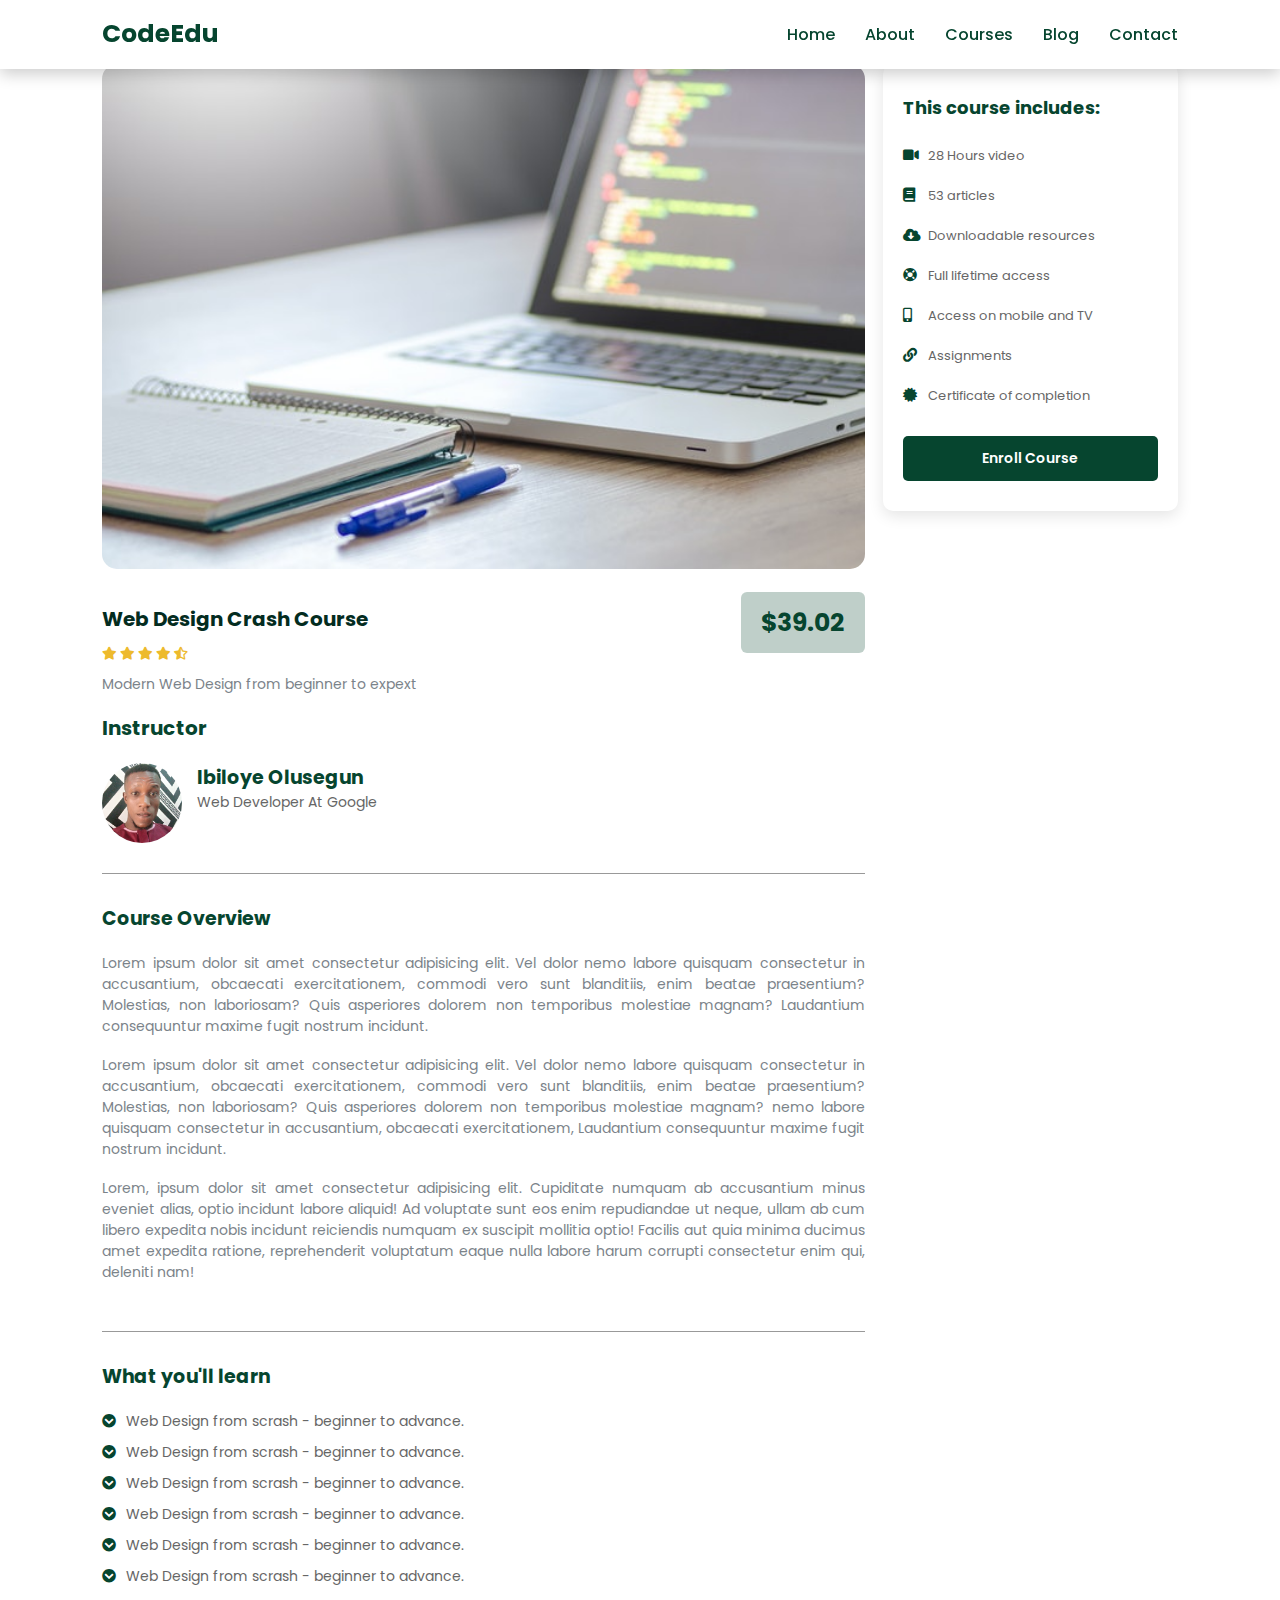
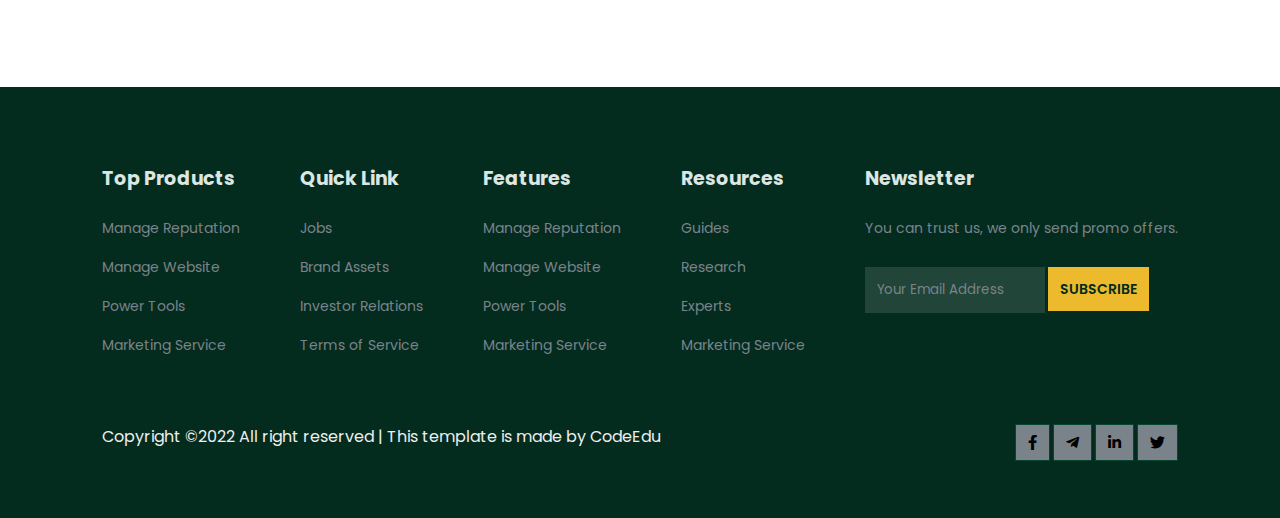
<file: course_webDesign.html>
<!DOCTYPE html>
<html lang="en">
  <head>
    <meta charset="UTF-8" />
    <meta http-equiv="X-UA-Compatible" content="IE=edge" />
    <meta name="viewport" content="width=device-width, initial-scale=1.0" />
    <title>Contact</title>
    <link rel="stylesheet" href="styles.css" />
    <link rel="stylesheet" href="css/all.css.css" />
  </head>
  <body>
    <!-- Navigation Section -->
    <nav>
      <a href="#" class="logo">CodeEdu</a>
      <div class="navigation">
        <ul>
          <i class="fas fa-times" id="closeMenu-btn"></i>
          <li><a href="index.html">Home</a></li>
          <li><a href="about.html">About</a></li>
          <li><a href="courses.html">Courses</a></li>
          <li><a href="blog.html">Blog</a></li>
          <li><a href="contact.html">Contact</a></li>
        </ul>
        <i class="fas fa-bars" id="menu-btn"></i>
      </div>
    </nav>

    <section class="course-enroll" id="course-enroll">
      <div class="courses">

        <div class="course-box">
          <div class="image">
            <img src="img/course-1.jpg" alt="" />
          </div>
          <div class="details">
            <div class="details-box">
              <h6>Web Design Crash Course</h6>
              <div class="rating">
                <i class="fas fa-star"></i>
                <i class="fas fa-star"></i>
                <i class="fas fa-star"></i>
                <i class="fas fa-star"></i>
                <i class="fas fa-star-half-alt"></i>
              </div>
              <p>Modern Web Design from beginner to expext</p>
            </div>
            <div class="cost">
              <span>$39.02</span>
            </div>
          </div>
          <div class="instructor">
            <h4>Instructor</h4>
            <div class="card">
              <img src="img/expert1.png" alt="">
              <div class="profile">
                <h6>Ibiloye Olusegun</h6>
                <span>Web Developer At Google</span>
              </div>
            </div>
          </div>
          <hr>
          <div class="overview">
            <h6>Course Overview</h6>
            <p>Lorem ipsum dolor sit amet consectetur adipisicing elit. Vel dolor nemo labore quisquam consectetur in accusantium, obcaecati exercitationem, commodi vero sunt blanditiis, enim beatae praesentium? Molestias, non laboriosam? Quis asperiores dolorem non temporibus molestiae magnam? Laudantium consequuntur maxime fugit nostrum incidunt.</p>
            <p>Lorem ipsum dolor sit amet consectetur adipisicing elit. Vel dolor nemo labore quisquam consectetur in accusantium, obcaecati exercitationem, commodi vero sunt blanditiis, enim beatae praesentium? Molestias, non laboriosam? Quis asperiores dolorem non temporibus molestiae magnam? nemo labore quisquam consectetur in accusantium, obcaecati exercitationem, Laudantium consequuntur maxime fugit nostrum incidunt.</p>
            <p>Lorem, ipsum dolor sit amet consectetur adipisicing elit. Cupiditate numquam ab accusantium minus eveniet alias, optio incidunt labore aliquid! Ad voluptate sunt eos enim repudiandae ut neque, ullam ab cum libero expedita nobis incidunt reiciendis numquam ex suscipit mollitia optio! Facilis aut quia minima ducimus amet expedita ratione, reprehenderit voluptatum eaque nulla labore harum corrupti consectetur enim qui, deleniti nam!</p>
          </div>
          <hr>
          <div class="overview2">
            <h6>What you'll learn</h6>
            <li><i class="fas fa-chevron-circle-down"></i>Web Design from scrash - beginner to advance.</li>
            <li><i class="fas fa-chevron-circle-down"></i>Web Design from scrash - beginner to advance.</li>
            <li><i class="fas fa-chevron-circle-down"></i>Web Design from scrash - beginner to advance.</li>
            <li><i class="fas fa-chevron-circle-down"></i>Web Design from scrash - beginner to advance.</li>
            <li><i class="fas fa-chevron-circle-down"></i>Web Design from scrash - beginner to advance.</li>
            <li><i class="fas fa-chevron-circle-down"></i>Web Design from scrash - beginner to advance.</li>
          </div>
        </div>

        <div class="course-include">
          <h6>This course includes:</h6>
          <li><i class="fas fa-video"></i>28 Hours video</li>
          <li><i class="fas fa-book"></i>53 articles</li>
          <li><i class="fas fa-cloud-download-alt"></i>Downloadable resources</li>
          <li><i class="fas fa-life-ring"></i>Full lifetime access</li>
          <li><i class="fas fa-mobile-alt"></i>Access on mobile and TV</li>
          <li><i class="fas fa-link"></i>Assignments</li>
          <li><i class="fas fa-certificate"></i>Certificate of completion</li>
          <a href="#" class="enroll-btn">Enroll Course</a>
        </div>

      </div>
    </section>

    <footer>
      <div class="containerBox">
        <h3>Top Products</h3>
        <li>Manage Reputation</li>
        <li>Manage Website</li>
        <li>Power Tools</li>
        <li>Marketing Service</li>
      </div>
      <div class="containerBox">
        <h3>Quick Link</h3>
        <li>Jobs</li>
        <li>Brand Assets</li>
        <li>Investor Relations</li>
        <li>Terms of Service</li>
      </div>
      <div class="containerBox">
        <h3>Features</h3>
        <li>Manage Reputation</li>
        <li>Manage Website</li>
        <li>Power Tools</li>
        <li>Marketing Service</li>
      </div>
      <div class="containerBox">
        <h3>Resources</h3>
        <li>Guides</li>
        <li>Research</li>
        <li>Experts</li>
        <li>Marketing Service</li>
      </div>
      <div class="containerBox">
        <h3>Newsletter</h3>
        <p>You can trust us, we only send promo offers.</p>
        <div class="subscribe">
          <input type="text" placeholder="Your Email Address" />
          <a href="#" class="yellowColor">SUBSCRIBE</a>
        </div>
      </div>

      <div class="copyright">
        <p>
          Copyright &copy;2022 All right reserved | This template is made by
          CodeEdu
        </p>
        <div class="pro-link">
          <i class="fab fa-facebook-f"></i>
          <i class="fab fa-telegram-plane"></i>
          <i class="fab fa-linkedin-in"></i>
          <i class="fab fa-twitter"></i>
        </div>
      </div>
    </footer>

    <script src="script.js"></script>
  </body>
</html>
</file>
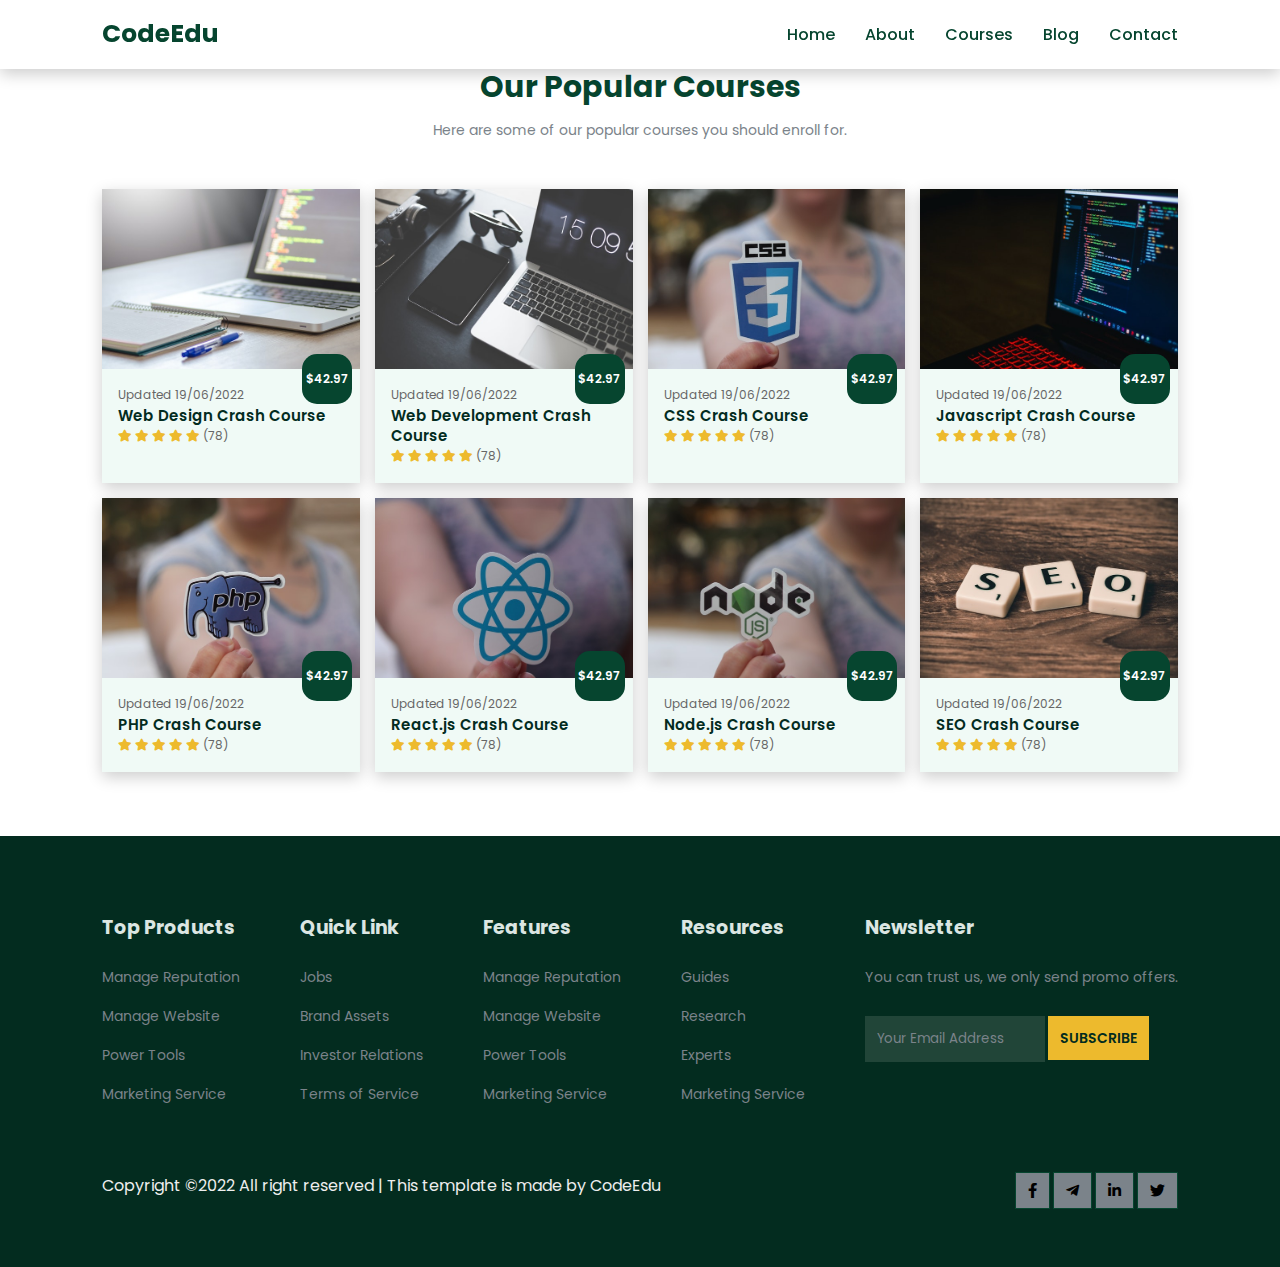
<file: courses.html>
<!DOCTYPE html>
<html lang="en">
<head>
  <meta charset="UTF-8">
  <meta http-equiv="X-UA-Compatible" content="IE=edge">
  <meta name="viewport" content="width=device-width, initial-scale=1.0">
  <title>Course</title>
  <link rel="stylesheet" href="styles.css">
  <link rel="stylesheet" href="css/all.css.css">
</head>
<body>
  
  <!-- Navigation Section -->
  <nav>
    <a href="#" class="logo">CodeEdu</a>
    <div class="navigation">
      <ul>
        <i class="fas fa-times" id="closeMenu-btn"></i>
        <li><a href="index.html">Home</a></li>
        <li><a href="about.html">About</a></li>
        <li><a href="courses.html">Courses</a></li>
        <li><a href="blog.html">Blog</a></li>
        <li><a href="contact.html">Contact</a></li>
      </ul>
      <i class="fas fa-bars" id="menu-btn"></i>
    </div>
  </nav>


  <section class="course" id="course">
    <h1>Our Popular Courses</h1>
    <p>Here are some of our popular courses you should enroll for.</p>
    <div class="courses">

      <a href="course_webDesign.html">
        <div class="course-box">
          <div class="image">
            <img src="img/course-1.jpg" alt="">
          </div>
          <div class="details">
            <span>Updated 19/06/2022</span>
            <h6>Web Design Crash Course</h6>
            <div class="rating">
              <i class="fas fa-star"></i>
              <i class="fas fa-star"></i>
              <i class="fas fa-star"></i>
              <i class="fas fa-star"></i>
              <i class="fas fa-star"></i>
              <span>(78)</span>
            </div>
          </div>
          <div class="price">
            $42.97
          </div>
        </div>
      </a>

      <a href="#">
        <div class="course-box">
          <div class="image">
            <img src="img/course-2.jpg" alt="">
          </div>
          <div class="details">
            <span>Updated 19/06/2022</span>
            <h6>Web Development Crash Course</h6>
            <div class="rating">
              <i class="fas fa-star"></i>
              <i class="fas fa-star"></i>
              <i class="fas fa-star"></i>
              <i class="fas fa-star"></i>
              <i class="fas fa-star"></i>
              <span>(78)</span>
            </div>
          </div>
          <div class="price">
            $42.97
          </div>
        </div>
      </a>

      <a href="#">
        <div class="course-box">
          <div class="image">
            <img src="img/course-3.jpg" alt="">
          </div>
          <div class="details">
            <span>Updated 19/06/2022</span>
            <h6>CSS Crash Course</h6>
            <div class="rating">
              <i class="fas fa-star"></i>
              <i class="fas fa-star"></i>
              <i class="fas fa-star"></i>
              <i class="fas fa-star"></i>
              <i class="fas fa-star"></i>
              <span>(78)</span>
            </div>
          </div>
          <div class="price">
            $42.97
          </div>
        </div>
      </a>

      <a href="#">
        <div class="course-box">
          <div class="image">
            <img src="img/course-4.jpg" alt="">
          </div>
          <div class="details">
            <span>Updated 19/06/2022</span>
            <h6>Javascript Crash Course</h6>
            <div class="rating">
              <i class="fas fa-star"></i>
              <i class="fas fa-star"></i>
              <i class="fas fa-star"></i>
              <i class="fas fa-star"></i>
              <i class="fas fa-star"></i>
              <span>(78)</span>
            </div>
          </div>
          <div class="price">
            $42.97
          </div>
        </div>
      </a>

      <a href="#">
        <div class="course-box">
          <div class="image">
            <img src="img/course-5.jpg" alt="">
          </div>
          <div class="details">
            <span>Updated 19/06/2022</span>
            <h6>PHP Crash Course</h6>
            <div class="rating">
              <i class="fas fa-star"></i>
              <i class="fas fa-star"></i>
              <i class="fas fa-star"></i>
              <i class="fas fa-star"></i>
              <i class="fas fa-star"></i>
              <span>(78)</span>
            </div>
          </div>
          <div class="price">
            $42.97
          </div>
        </div>
      </a>

      <a href="#">
        <div class="course-box">
          <div class="image">
            <img src="img/course-6.jpg" alt="">
          </div>
          <div class="details">
            <span>Updated 19/06/2022</span>
            <h6>React.js Crash Course</h6>
            <div class="rating">
              <i class="fas fa-star"></i>
              <i class="fas fa-star"></i>
              <i class="fas fa-star"></i>
              <i class="fas fa-star"></i>
              <i class="fas fa-star"></i>
              <span>(78)</span>
            </div>
          </div>
          <div class="price">
            $42.97
          </div>
        </div>
      </a>

      <a href="#">
        <div class="course-box">
          <div class="image">
            <img src="img/course-7.jpg" alt="">
          </div>
          <div class="details">
            <span>Updated 19/06/2022</span>
            <h6>Node.js Crash Course</h6>
            <div class="rating">
              <i class="fas fa-star"></i>
              <i class="fas fa-star"></i>
              <i class="fas fa-star"></i>
              <i class="fas fa-star"></i>
              <i class="fas fa-star"></i>
              <span>(78)</span>
            </div>
          </div>
          <div class="price">
            $42.97
          </div>
        </div>
      </a>

      <a href="#">
        <div class="course-box">
          <div class="image">
            <img src="img/course-8.jpg" alt="">
          </div>
          <div class="details">
            <span>Updated 19/06/2022</span>
            <h6>SEO Crash Course</h6>
            <div class="rating">
              <i class="fas fa-star"></i>
              <i class="fas fa-star"></i>
              <i class="fas fa-star"></i>
              <i class="fas fa-star"></i>
              <i class="fas fa-star"></i>
              <span>(78)</span>
            </div>
          </div>
          <div class="price">
            $42.97
          </div>
        </div>
      </a>

    </div>
  </section>




  <footer>

    <div class="containerBox">
      <h3>Top Products</h3>
      <li>Manage Reputation</li>
      <li>Manage Website</li>
      <li>Power Tools</li>
      <li>Marketing Service</li>
    </div>
    <div class="containerBox">
      <h3>Quick Link</h3>
      <li>Jobs</li>
      <li>Brand Assets</li>
      <li>Investor Relations</li>
      <li>Terms of Service</li>
    </div>
    <div class="containerBox">
      <h3>Features</h3>
      <li>Manage Reputation</li>
      <li>Manage Website</li>
      <li>Power Tools</li>
      <li>Marketing Service</li>
    </div>
    <div class="containerBox">
      <h3>Resources</h3>
      <li>Guides</li>
      <li>Research</li>
      <li>Experts</li>
      <li>Marketing Service</li>
    </div>
    <div class="containerBox">
      <h3>Newsletter</h3>
      <p>You can trust us, we only send promo offers.</p>
      <div class="subscribe">
        <input type="text" placeholder="Your Email Address">
        <a href="#" class="yellowColor">SUBSCRIBE</a>
      </div>
    </div>

    <div class="copyright">
      <p>Copyright &copy;2022 All right reserved | This template is made by CodeEdu</p>
      <div class="pro-link">
        <i class="fab fa-facebook-f"></i>
        <i class="fab fa-telegram-plane"></i>
        <i class="fab fa-linkedin-in"></i>
        <i class="fab fa-twitter"></i>
      </div>
    </div>
  </footer>




  <script src="script.js"></script>
</body>
</html>
</file>
<file: styles.css>
/* ========================== Google Fonts =============== */
@import url('https://fonts.googleapis.com/css2?family=Poppins:wght@100;300;400;500;600&display=swap');

*{
  font-family: 'Poppins', sans-serif;
  margin: 0;
  padding: 0;
  box-sizing: border-box;
  scroll-behavior: smooth;
  outline: none;
  border: none;
  list-style: none;
  text-decoration: none;
  transition: .3s linear;
}

/* ========================== Some Variables =============== */
:root{
  --main-color: #06452f;
  --sub-main-color: #032c1f;
  --yellow-color: #edba2d;
  --black: #222;
  --white: #fff;
  --light-color: #666;
  --bg-color: #f0faf6;
  --box-shadow: 0 .5rem 1.5rem rgba(0, 0, 0, .2);
  --border: .1rem solid rgba(0,0,0,.1);
}

/* ========================== Global Tags =============== */
html{
  font-size: 62.5%;
  overflow-x: hidden;
  scroll-behavior: smooth;
}
body{
  background: var(--white);
}
section{
  padding: 5vw 8vw 0 8vw;
}
h1{
  font-size: 3rem;
  font-weight: 700;
  color: var(--main-color);
  margin-bottom: 10px;
}
p{
  font-size: 1.5rem;
  font-weight: 400;
  color: var(--light-color);
  
}
span{
  font-size: .9rem;
  color: var(--light-color);
}
h6{
  font-size: 1.5rem;
  color: var(--sub-main-color);
  font-weight: 600;
}

/*######################################################*/
/* ========================== HOME PAGE =============== */
/*######################################################*/

/* ========================== Nav Bar =============== */
nav{
  position: fixed;
  width: 100%;
  display: flex;
  flex-direction: row;
  justify-content: space-between;
  align-items: center;
  padding: 1.2vw 8vw;
  background: var(--white);
  box-shadow: var(--box-shadow);
  z-index: 1000;
}
nav .logo{
  font-size: 2.5rem;
  font-weight: bolder;
  color: var(--main-color);
}
nav .navigation{
  display: flex;
  align-items: center;
  justify-content: center;
}
#menu-btn,
#closeMenu-btn{
  font-size: 20px;
  color: var(--black);
  display: none;
}
nav .navigation ul{
  display: flex;
  justify-content: flex-end;
  align-items: center;
}
nav .navigation ul li{
  margin-left: 30px;
}
nav .navigation ul li a{
  color: var(--main-color);
  font-weight: 500;
  font-size: 1.6rem;
}
nav .navigation ul li a:hover{
  color: var(--yellow-color);
}

/*========================== Home Section ===============*/
#home{
  background-image: linear-gradient(rgba(5, 54, 32, 0.3), rgba(5, 54, 32, 0.7)), url(img/bg-Image.jpg);
  width: 100%;
  height: 100vh;
  background-size: cover;
  background-position: center;
  display: flex;
  flex-direction: column;
  align-items: center;
  justify-content: center;
  text-align: center;
  padding-top: 40px;
}
.home h2{
  font-size: 3.5rem;
  color: var(--white);
  letter-spacing: 1px;
}
.home p{
  width: 46%;
  font-size: 1.5rem;
  color: var(--white);
  line-height: 25px;
}
.home .btn{
  margin-top: 30px;
}
.home .btn a{
  font-size: 1.5rem;
  background: var(--white);
  padding: 13px 35px;
  border-radius: 5px;
}
.home .btn a.mainColor{
  color: var(--white);
  background-color: var(--main-color);
}
.home .btn a.mainColor:hover{
  color: var(--main-color);
  background-color: var(--white);
}
.home .btn a.yellowColor{
  color: var(--white);
  background-color: var(--yellow-color);
}
.home .btn a.yellowColor:hover{
  color: var(--main-color);
  background-color: var(--white);
}

/*========================== Features Section ===============*/
#features{
  text-align: center;
}
.features .card{
  display: grid;
  grid-template-columns: repeat(auto-fit, minmax(30rem, 1fr));
  gap: 1.5rem;
  margin-top: 30px;
}
.features .card .card-box{
  background: var(--bg-color);
  text-align: start;
  padding: 30px;
}
.features .card .card-box i{
  font-size: 5rem;
  color: var(--sub-main-color);
  margin-bottom: 10px;
}
.features .card .card-box h3{
  font-size: 2.2rem;
  color: var(--black);
  padding: 13px 0 7px 0;
  font-weight: 600;
}
.features .card .card-box p{
  color: #575e5c;
}

/*========================== Courses Section ===============*/
#course{
  padding: 5vw 8vw 5vw 8vw;
  text-align: center;
}
#course .courses{
  display: grid;
  grid-template-columns: repeat(auto-fit, minmax(25rem, 1fr));
  gap: 1.5rem;
  margin-top: 30px;
}
#course .courses .course-box{
  position: relative;
  text-align: start;
  background: var(--bg-color);
  height: 100%;
  overflow: hidden;
  box-shadow: var(--box-shadow);
}
#course .courses .course-box .image{
  height: 18rem;
  width: 100%;
  overflow: hidden;
}
#course .courses .course-box .image img{
  width: 100%;
  height: 100%;
  background-size: cover;
  background-position: center;
}
#course .courses .course-box:hover .image img{
  transform: scaleY(1.2);
}
#course .courses .course-box .details{
  padding: 16px;
  line-height: 20px;
}
#course .courses .course-box .details span{
  font-size: 1.2rem;
  color: var(--light-color);
}
#course .courses .course-box .details i{
  font-size: 1.2rem;
  color: var(--yellow-color);
}
#course .courses .course-box .price{
  position: absolute;
  background-color: var(--main-color);
  line-height: 50px;
  width: 50px;
  height: 50px;
  text-align: center;
  color: var(--white);
  font-size: 1.2rem;
  font-weight: 600;
  border-radius: 30%;
  top: 56%;
  right: 3%;
}

/*========================== Register Section ===============*/
#register{
  padding: 8vw 8vw 8vw 8vw;
  background-image: linear-gradient(rgba(99, 112, 168, 0.5), rgba(81, 91, 233, 0.5)), url(img/reg-bg2.jpg);
  width: 100%;
  height: 100%;
  background-size: cover;
  background-position: center;
  display: flex;
  align-items: center;
  justify-content: space-between;
  text-align: center;
}
#register .reminder{
  color: var(--white);
  text-align: start;
}
#register .reminder p{
  color: var(--white);
  font-size: 1.5rem;
  margin-bottom: 10px;
  font-weight: 500;
}
#register .reminder h1{
  color: var(--white);
}
#register .reminder .time{
  display: flex;
  margin-top: 40px;
}
#register .reminder .time .date{
  padding: 13px 33px;
  text-align: center;
  background: rgba(255, 255, 255, 0.25);
  backdrop-filter: blur(4px);
  font-size: 1.4rem;
  box-shadow: 0 8px 32px 0 rgba(31, 38, 135, 0.37);
  border-radius: 5px;
  margin: 0 5px 10px 5px;
  border: 1px solid rgba(255, 255, 255, 0.18);
  font-weight: 600;
}
#register .form {
  background: rgba(236, 232, 232, 0.785);
  backdrop-filter: blur(2px);
  padding: 40px;
  border-radius: 6px;
  box-shadow: 0 8px 32px 0 rgba(31, 38, 135, 0.37);
}
#register .form h3{
  color: var(--black);
  font-size: 1.8rem;
  margin-bottom: 15px;
}
#register .form form{
  display: flex;
  flex-direction: column;
}
#register .form form input{
  color: var(--light-color);
  padding: 10px 14px;
  border: 1px solid rgba(31, 38, 135, 0.37);
  margin: 8px 0;
  background: none;
}
#register .form form input::placeholder{
  color: var(--light-color);
}
#register .form form .btn{
  text-align: end;
  margin-top: 20px;
}
#register .form form .btn a{
  font-size: 1.5rem;
  background: var(--white);
  padding: 10px 35px;
  border-radius: 5px;
  color: var(--white);
  background-color: var(--yellow-color);
}
#register .form form .btn a:hover{
  color: var(--main-color);
  border: 1px solid var(--main-color);
  background: rgba(236, 232, 232, 0.13);
}

/*========================== Experts Section ===============*/
#experts{
  padding: 5vw 8vw 5vw 8vw;
  text-align: center;
}
.experts .expert-box{
  display: grid;
  grid-template-columns: repeat(auto-fit, minmax(25rem, 1fr));
  gap: 1.5rem;
  margin-top: 30px;
}
.experts .expert-box .profile{
  position: relative;
  overflow: hidden;
  width: 100%;
  height: 32rem;
  background: var(--bg-color);
  padding: 15px 10px 30px 10px;
}
.experts .expert-box .profile img{
  width: 70%;
  height: 18rem;
  background-size: cover;
  background-position: center;
  border-radius: 50%;
  border: 10px solid var(--white);
}
.experts .expert-box .profile h6{
  font-size: 1.7rem;
  margin-top: 13px;
}
.experts .expert-box .profile .pro-link{
  margin-top: 16px;
  position: absolute;
  bottom: -6rem;
  left: 0;
  right: 0;
  transition: .3s linear;
}
.experts .expert-box .profile:hover .pro-link{
  bottom: 2rem;
}
.experts .expert-box .profile .pro-link i{
  padding: 10px 12px;
  border: 1px solid var(--main-color);
  font-size: 1.5rem;
  cursor: pointer;
  transition: .3s linear;
}
.experts .expert-box .profile .pro-link i:hover{
  background: var(--main-color);
  color: var(--white);
}



/*######################################################*/
/* ========================== ABOUT PAGE =============== */
/*######################################################*/
#about{
  padding: 8vw 8vw 0vw 8vw;
}
.about .about-container{
  display: flex;
  justify-content: space-between;
  align-items: center;
}
.about .about-container .image{
  width: 66rem;
  height: 52rem;
}
.about .about-container .image img{
  width: 100%;
  height: 100%;
}
.about .about-container .content{
  width: 400px;
}
.about .about-container .content h3{
  font-size: 2.3rem;
  font-weight: bold;
  color: var(--sub-main-color);
  margin-bottom: 16px;
}
.about .about-container .content p{
  line-height: 22px;
  margin-bottom: 24px;
}
.about .about-container .content .contentBox .box{
  display: flex;
  justify-content: space-between;
  align-items: center;
  gap: 1.4rem;
  margin-bottom: 24px;
}
.about .about-container .content .contentBox .box i{
  color: var(--sub-main-color);
  width: 90px;
}
.about .about-container .content .contentBox .box .box-text h4{
  font-size: 1.6rem;
  font-weight: bold;
  color: var(--sub-main-color);
  margin-bottom: 6px;
}
.about .about-container .content .contentBox .box .box-text span{
  font-size: 1.2rem;
  font-weight: 400;
  color: var(--light-color);
  line-height: 18px;
}
.about-features{
  padding-bottom: 4vw;
}

#trusted{
  text-align: center;
  padding: 3vw 8vw 4vw 8vw;
}
#trusted .trust-container{
  display: grid;
  grid-template-columns: repeat(auto-fit, minmax(17rem, 1fr));
  gap: 1.4rem;
  align-items: center;
}
#trusted .trust-container img{
  width: 80%;
  height: 80%;
}


/*######################################################*/
/* ========================== BLOG PAGE =============== */
/*######################################################*/
.blog .blog-container{
  display: flex;
  justify-content: space-between;
  gap: 2rem;
}
.blog .blog-container .content{
  width: 60%;
}
.blog .blog-container .content .box{
  width: 100%;
  margin-bottom: 60px;
}
.blog .blog-container .content .box .image img{
  width: 100%;
  border-radius: 20px;
  margin-bottom: 20px;
}
.blog .blog-container .content .box h3{
  font-size: 1.8rem;
  font-weight: bolder;
  color: var(--sub-main-color);
  margin-bottom: 16px;
}
.blog .blog-container .content .box p{
  line-height: 23px;
  text-align: justify;
}
.blog .blog-container .content .box .blog-btn{
  padding: 12px 20px;
  background: var(--sub-main-color);
  width: 140px;
  font-size: 1.4rem;
  text-align: center;
  color: var(--white);
  border-radius: 6px;
}
.blog .blog-container .content .box .blog-btn:hover{
  background: var(--main-color);
}
.blog .blog-container .category{
  width: 30%;
}
.blog .blog-container .category h3{
  font-size: 2rem;
  font-weight: bolder;
  color: var(--sub-main-color);
  margin-bottom: 6px;
}
.blog .blog-container .category li{
  font-size: 1.4rem;
  color: #777;
  padding: 10px 0;
  border-top: 1px solid #ccc;
}

.blog-post .blog-container .content{
  width: 60%;
  margin: 0 auto;
}
.blog-post .blog-container .content .box{
  width: 100%;
  margin-bottom: 60px;
}
.blog-post .blog-container .content .box .image img{
  width: 100%;
  border-radius: 20px;
  margin-bottom: 20px;
}
.blog-post .blog-container .content .box h3{
  font-size: 1.8rem;
  font-weight: bolder;
  color: var(--sub-main-color);
  margin-bottom: 16px;
}
.blog-post .blog-container .content .box p{
  line-height: 23px;
  text-align: justify;
  margin-bottom: 10px;
}
.blog-post .blog-container .content .box .blog-btn{
  padding: 12px 20px;
  background: var(--sub-main-color);
  width: 140px;
  font-size: 1.4rem;
  text-align: center;
  color: var(--white);
  border-radius: 6px;
}
.blog-post .blog-container .content .box .blog-btn:hover{
  background: var(--main-color);
}


/*######################################################*/
/* ========================== COURSE PAGE =============== */
/*######################################################*/
.course-enroll .courses{
  display: flex;
  justify-content: space-between;
  gap: 1.8rem;
}
.course-enroll .courses .course-box{
  width: 780px;
}
.course-enroll .courses .course-box .image img{
  width: 100%;
  height: 60%;
  border-radius: 15px;
  margin-bottom: 30px;
}
.course-enroll .courses .course-box .details{
  display: flex;
  justify-content: space-between;
}
.course-enroll .courses .course-box .details .details-box h6{
  font-size: 2rem;
  font-weight: bold;
}
.course-enroll .courses .course-box .details .details-box .rating{
  font-size: 1.3rem;
  color: var(--yellow-color);
  margin: 10px 0 10px 0;
}
.course-enroll .courses .course-box .details .cost span{
  font-size: 2.5rem;
  color: var(--main-color);
  font-weight: bolder;
  background: #06452f42;
  padding: 13px 20px;
  border-radius: 6px;
  margin-top: 15px;
}
.course-enroll .courses .course-include{
  width: 300px;
  height: max-content;
  background: var(--white);
  box-shadow: 0 .5rem 1.5rem rgba(0, 0, 0, 0.104);
  padding: 20px;
  border-radius: 10px;
}
.course-enroll .courses .course-include h6{
 font-size: 1.8rem;
 color: var(--main-color);
 font-weight: bold;
 margin: 10px 0 5px 0;
}
.course-enroll .courses .course-include li{
 font-size: 1.3rem;
 color: var(--light-color);
 padding-top: 20px;
}
.course-enroll .courses .course-include i{
  width: 15px;
  margin-right: 10px;
  color: var(--main-color);
  font-size: 1.4rem;
}
.course-enroll .courses .course-include .enroll-btn{
  display: block;
  text-align: center;
  padding: 12px 22px;
  background: var(--main-color);
  margin: 30px 0 10px 0;
  font-size: 1.4rem;
  color: var(--white);
  font-weight: 600;
  border-radius: 5px;
}
.course-enroll .courses .course-include .enroll-btn:hover{
  background: var(--sub-main-color);
}


.course-enroll .courses .course-box .instructor h4{
  font-size: 2rem;
  color: var(--main-color);
  font-weight: bold;
  margin-bottom: 20px;
}
.course-enroll .courses .course-box .instructor .card{
  display: flex;
  align-items: flex-start;
  justify-content: flex-start;
}
.course-enroll .courses .course-box .instructor .card img{
  width: 80px;
  height: 80px;
  border-radius: 50%;
  margin-right: 15px;
}
.course-enroll .courses .course-box .instructor .card .profile h6{
  font-size: 1.9rem;
  color: var(--main-color);
  font-weight: bold;
}
.course-enroll .courses .course-box .instructor .card .profile span{
  font-size: 1.4rem;
  color: var(--light-color);
}
hr{
  border-bottom: 1px solid #999;
  margin-bottom: 30px;
  margin-top: 30px;
}
.course-enroll .courses .course-box .overview h6,
.course-enroll .courses .course-box .overview2 h6{
  font-size: 1.9rem;
  color: var(--main-color);
  font-weight: bold;
  margin-bottom: 20px;
}
.course-enroll .courses .course-box .overview p{
  font-size: 1.4rem;
  text-align: justify;
}
.course-enroll .courses .course-box .overview2{
  margin-bottom: 100px;
}
.course-enroll .courses .course-box .overview2 li{
  margin-bottom: 10px;
  font-size: 1.4rem;
  color: var(--light-color);
}
.course-enroll .courses .course-box .overview2 li i{
  margin-right: 10px;
  font-size: 1.4rem;
  color: var(--main-color);
}

/*######################################################*/
/* ========================== CONTACT PAGE =============== */
/*######################################################*/
.contact .contactBox{
  display: flex;
  align-items: center;
  justify-content: space-between;
  width: 100%;
  margin: 40px 0 40px 0;
}
.contact .contactBox .get-in-touch{
  width: 32%;
  /* background-color: #ccc; */
}
.contact .contactBox .get-in-touch h1{
  font-size: 3.5rem;
  font-weight: bolder;
}
.contact .contactBox .get-in-touch hr{
  margin-top: 8px;
  margin-bottom: 15px;
  border-bottom: 1px solid #999;
}
.contact .contactBox .get-in-touch .get-in-touchBox h6{
  font-size: 1.5rem;
  font-weight: bold;
  margin-bottom: 10px;
}
.contact .contactBox .get-in-touch .get-in-touchBox .box{
  display: flex;
  margin-bottom: 30px;
}
.contact .contactBox .get-in-touch .get-in-touchBox .box i{
  font-size: 2rem;
  width: 40px;
  color: var(--main-color);
}
.contact .contactBox .get-in-touch .get-in-touchBox .box span{
  font-size: 1.2rem;
}
.contact .contactBox .get-in-touch .get-in-touchBox .getIT_icon .icon{
  width: 40px;
  height: 40px;
  line-height: 40px;
  border: 1px solid #999;
  text-align: center;
  font-size: 1.6rem;
  margin-right: 5px;
  font-weight: bold;
}
.contact .contactBox .get-in-touch .get-in-touchBox .getIT_icon .icon:hover{
  background-color: var(--main-color);
  color: var(--white);
  transform: scale(1.1);
}

.contact .contactBox .contactForm{
  width: 61%;
  background-color: rgba(48, 102, 80, 0.055);
  padding: 30px;
  border-radius: 10px;
}
.contact .contactBox .contactForm h4{
  font-size: 2.2rem;
  color: var(--main-color);
  font-weight: bold;
  margin-bottom: 20px;
}
.contact .contactBox .contactForm form{
  width: 100%;
}
.contact .contactBox .contactForm form div{
  display: flex;
  justify-content: space-between;
}
.contact .contactBox .contactForm form div .box{
  width: 48.5%;
}
.contact .contactBox .contactForm form .box{
  width: 100%;
  padding: 14px 16px;
  margin-bottom: 16px;
  border-radius: 6px;
}
.contact .contactBox .contactForm form .btn-send{
  display: block;
  text-align: center;
  padding: 12px 22px;
  background: var(--main-color);
  margin: 5px 0 5px 0;
  font-size: 1.4rem;
  color: var(--white);
  font-weight: 600;
  border-radius: 5px;
}
.contact .contactBox .contactForm form .btn-send:hover{
    background-color: var(--sub-main-color);
}






/*========================== Footer Section ===============*/
footer{
  padding: 6vw 8vw 4vw 8vw;
  background: var(--sub-main-color);
  display: flex;
  justify-content: space-between;
  align-items: flex-start;
  flex-wrap: wrap;
}
footer .containerBox h3{
  padding-bottom: 25px;
  color: #dce6e2;
  font-size: 1.9rem;
}
footer .containerBox li, p{
  padding-bottom: 18px;
  color: #7b838a;
  font-size: 1.4rem;
  cursor: pointer;
}
footer .containerBox li:hover{
  color: #dce6e2;
}
footer .containerBox .subscribe{
  margin-top: 10px;
}
footer .containerBox .subscribe input{
  padding: 13px 12px;
  width: 180px;
  background: #214538;
  color: #eee;
}
footer .containerBox .subscribe input::placeholder{
  color: #7b838a;
}
footer .containerBox .subscribe a{
  font-size: 1.4rem;
  background: var(--white);
  padding: 12px;
  color: var(--sub-main-color);
  background-color: var(--yellow-color);
  font-weight: 600;
}
footer .containerBox .subscribe a:hover{
  background: #dce6e2;
}
footer .copyright{
  width: 100%;
  margin-top: 50px;
  display: flex;
  justify-content: space-between;
  align-items: center;
  flex-wrap: wrap;
}
footer .copyright p{
  color: #eee;
  font-size: 1.6rem;
}
footer .copyright .pro-link i{
  margin-top: -7px;
  padding: 10px 12px;
  border: 1px solid var(--main-color);
  font-size: 1.5rem;
  cursor: pointer;
  transition: .3s linear;
  background: #7b838a;
}
footer .copyright .pro-link i:hover{
  background: var(--yellow-color);
  color: var(--sub-main-color);
}








@media (max-width:991px){
  html{
      font-size: 55%;
  }
  section{
    padding: 8vw 4vw 0 4vw;
  }
  #register .reminder .time {
    display: flex;
    flex-wrap: wrap;
    margin-top: 40px;
  }
  .about .about-container .image{
    width: 66rem;
    height: 52rem;
  }
  .about .about-container .image img{
    width: 90%;
    height: 90%;
  }
  
}

@media (max-width:768px){
  section{
    padding: 8vw 4vw 0 4vw;
  }
  nav {
    padding: 14px 20px;
  }
  nav .logo {
    font-size: 2.2rem;
  }
  #menu-btn{
  display: initial;
  }
  #closeMenu-btn{
    display: initial;
    font-size: 2.5rem;
    color: var(--white);
    padding: 30px 0 20px 20px;
  }
  nav .navigation ul {
    position: absolute;
    top: 0;
    right: -250px;
    width: 250px;
    height: 100vh;
    background: rgba(5, 54, 32, 0.7);
    backdrop-filter: blur(4.5px);
    border: 1px solid var(--border);
    display: flex;
    flex-direction: column;
    justify-content: flex-start;
    align-items: flex-start;
  }
  nav .navigation ul.active{
    right: 0;
  }
  nav .navigation ul li{
    padding: 20px 0 20px 40px;
    margin-left: 0;
  }
  nav .navigation ul li a{
    color: var(--white);
  }
  .home p {
    width: 75%;
  }
  #features {
    padding: 8vw 4vw 4vw 4vw;
  }
  #course {
    padding: 8vw 4vw 4vw 4vw;
  }
  #register {
    padding: 8vw 4vw 8vw 4vw;
  }
  #register .reminder .time {
    display: flex;
    flex-wrap: wrap;
    margin-top: 40px;
  }
  #experts {
    padding: 8vw 4vw 4vw 4vw;
  }
  #about{
    padding: 8vw 4vw 0vw 4vw;
  }
  .about .about-container{
    display: flex;
    justify-content: space-between;
    align-items: center;
  }
  .about .about-container .image{
    width: 66rem;
    height: 52rem;
  }
  .about .about-container .image img{
    width: 90%;
    height: 90%;
  }
  .blog-post .blog-container .content{
    width: 100%;
  }
}

@media (max-width:600px){
  #about{
    padding: 8vw 4vw -2vw 4vw;
  }
  .about .about-container{
    width: 100%;
    flex-wrap: wrap;
  }
  .about .about-container .image img{
    width: 100%;
    height: 100%;
  }
  .about .about-container .image{
    margin-bottom: 20px;
  }
  .course-enroll .courses{
    display: block;
  }
  .course-enroll .courses .course-box .overview2{
    margin-bottom: 30px;
  }
  .course-enroll .courses .course-box,
  .course-enroll .courses .course-include{
    width: 100%;
  }
  .course-enroll .courses .course-include{
    margin-bottom: 20px;
  }
  .contact .contactBox {
    display: block;
  }
  .contact .contactBox .get-in-touch {
    width: 100%;
    margin-bottom: 30px;
  }
  .contact .contactBox .contactForm {
    width: 100%;
  }
}

@media (max-width:450px){
  html{
      font-size: 50%;
  }
  .home h2{
    font-size: 3rem;
  }
  #register {
    display: flex;
    flex-direction: column;
    align-items: center;
    justify-content: center;
    text-align: center;
  }
  #register .reminder .time{
    display: flex;
    justify-content: center;
    align-items: center;
    margin-bottom: 10px;
  }
  .blog .blog-container{
    display: block;
  }
  .blog .blog-container .content,
  .blog .blog-container .category{
    width: 100%;
  }
  .blog .blog-container .category{
    margin-bottom: 20px;
  }
  .blog .blog-container .content .box{
    margin-bottom: 40px;
  }
  .course-enroll .courses .course-box .details .cost span{
    font-size: 1.6rem;
    padding: 8px 14px;
  }
  .contact .contactBox .contactForm form div {
    display: flex;
    flex-direction: column;
    width: 100%;
  }
  .contact .contactBox .contactForm form div .box{
    width: 100%;
  }

  footer{
    width: 100%;
  }
  footer .containerBox .subscribe{
    display: flex;
    width: 100%;
  }
  footer .containerBox .subscribe input{
   width: 70%;
  }
  footer .containerBox .subscribe a{
    width: 30%;
  }
}

@media (max-width:400px){
  .about .about-container .image img {
    width: 100%;
    height: 70%;
  }
  .about .about-container .content h3 {
    margin-top: -100px;
  }
  .contact .contactBox .contactForm {
   padding: 15px;
  }
}
</file>
